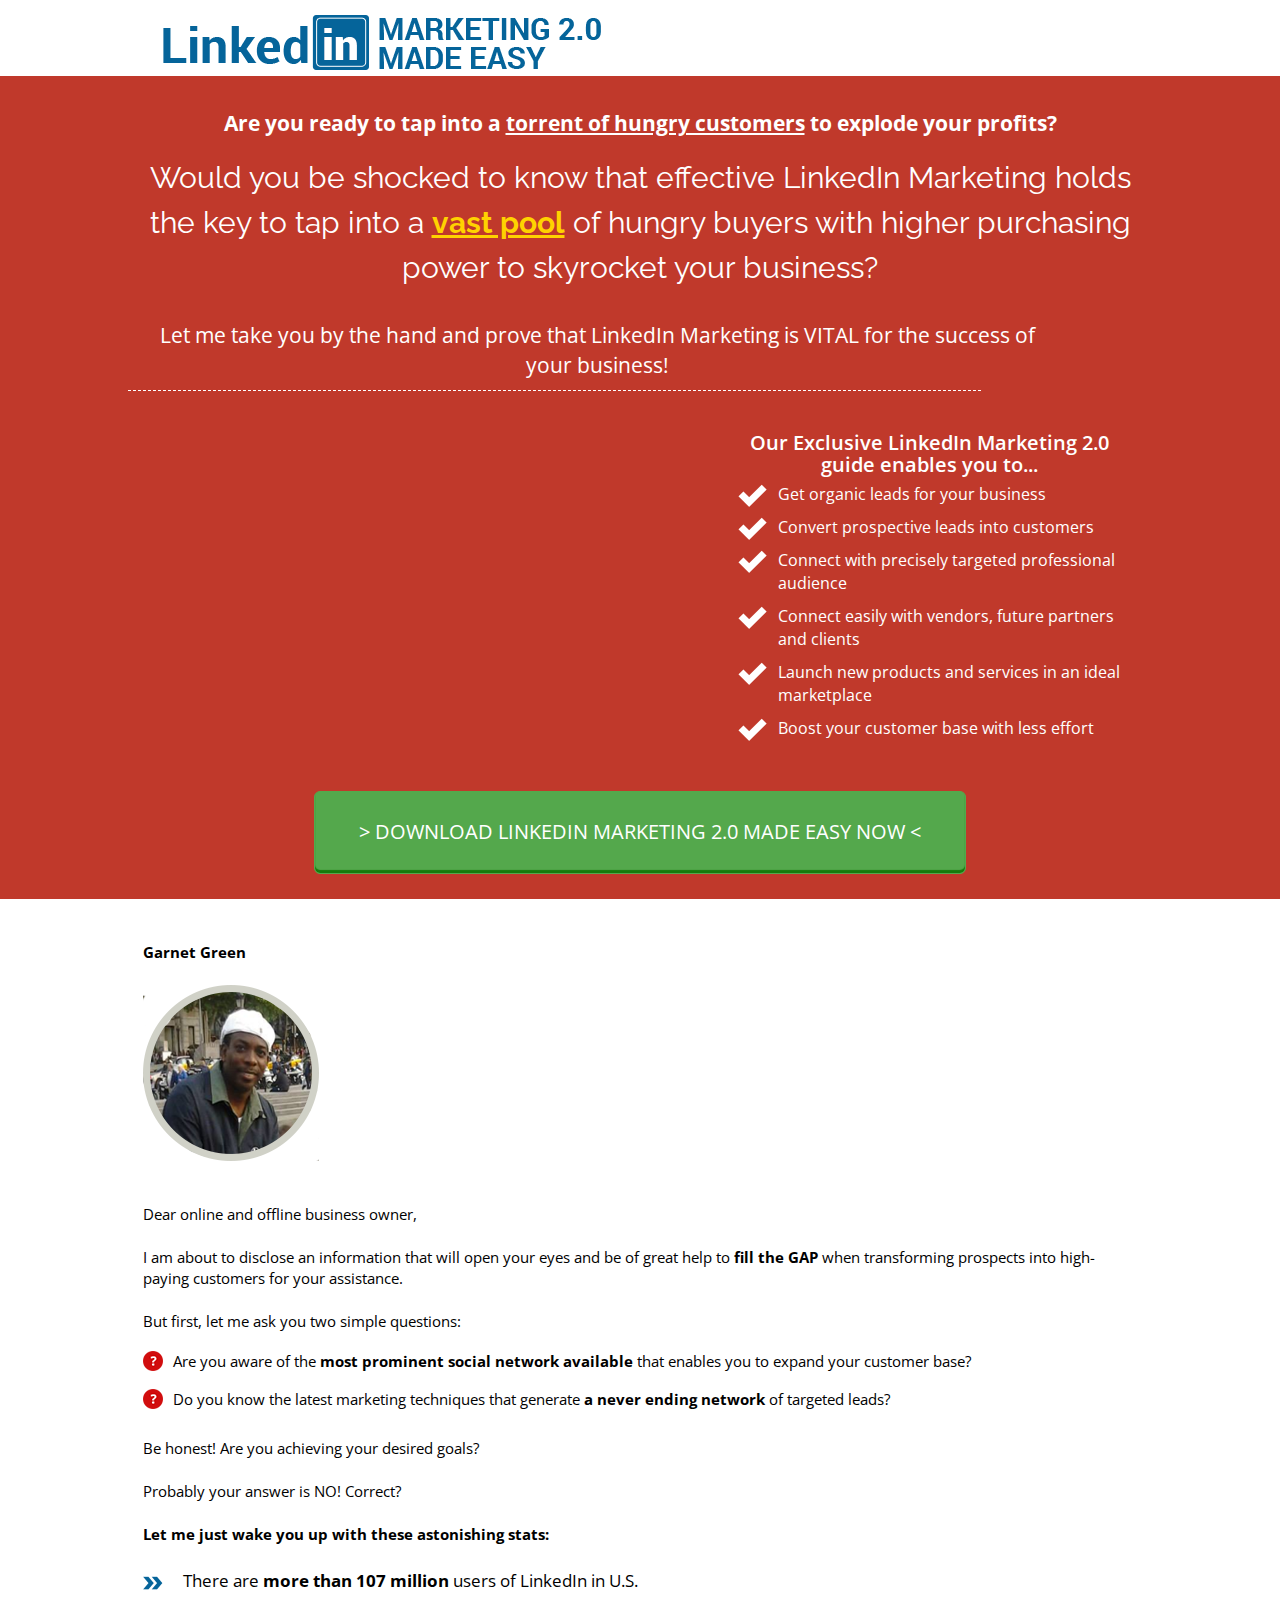
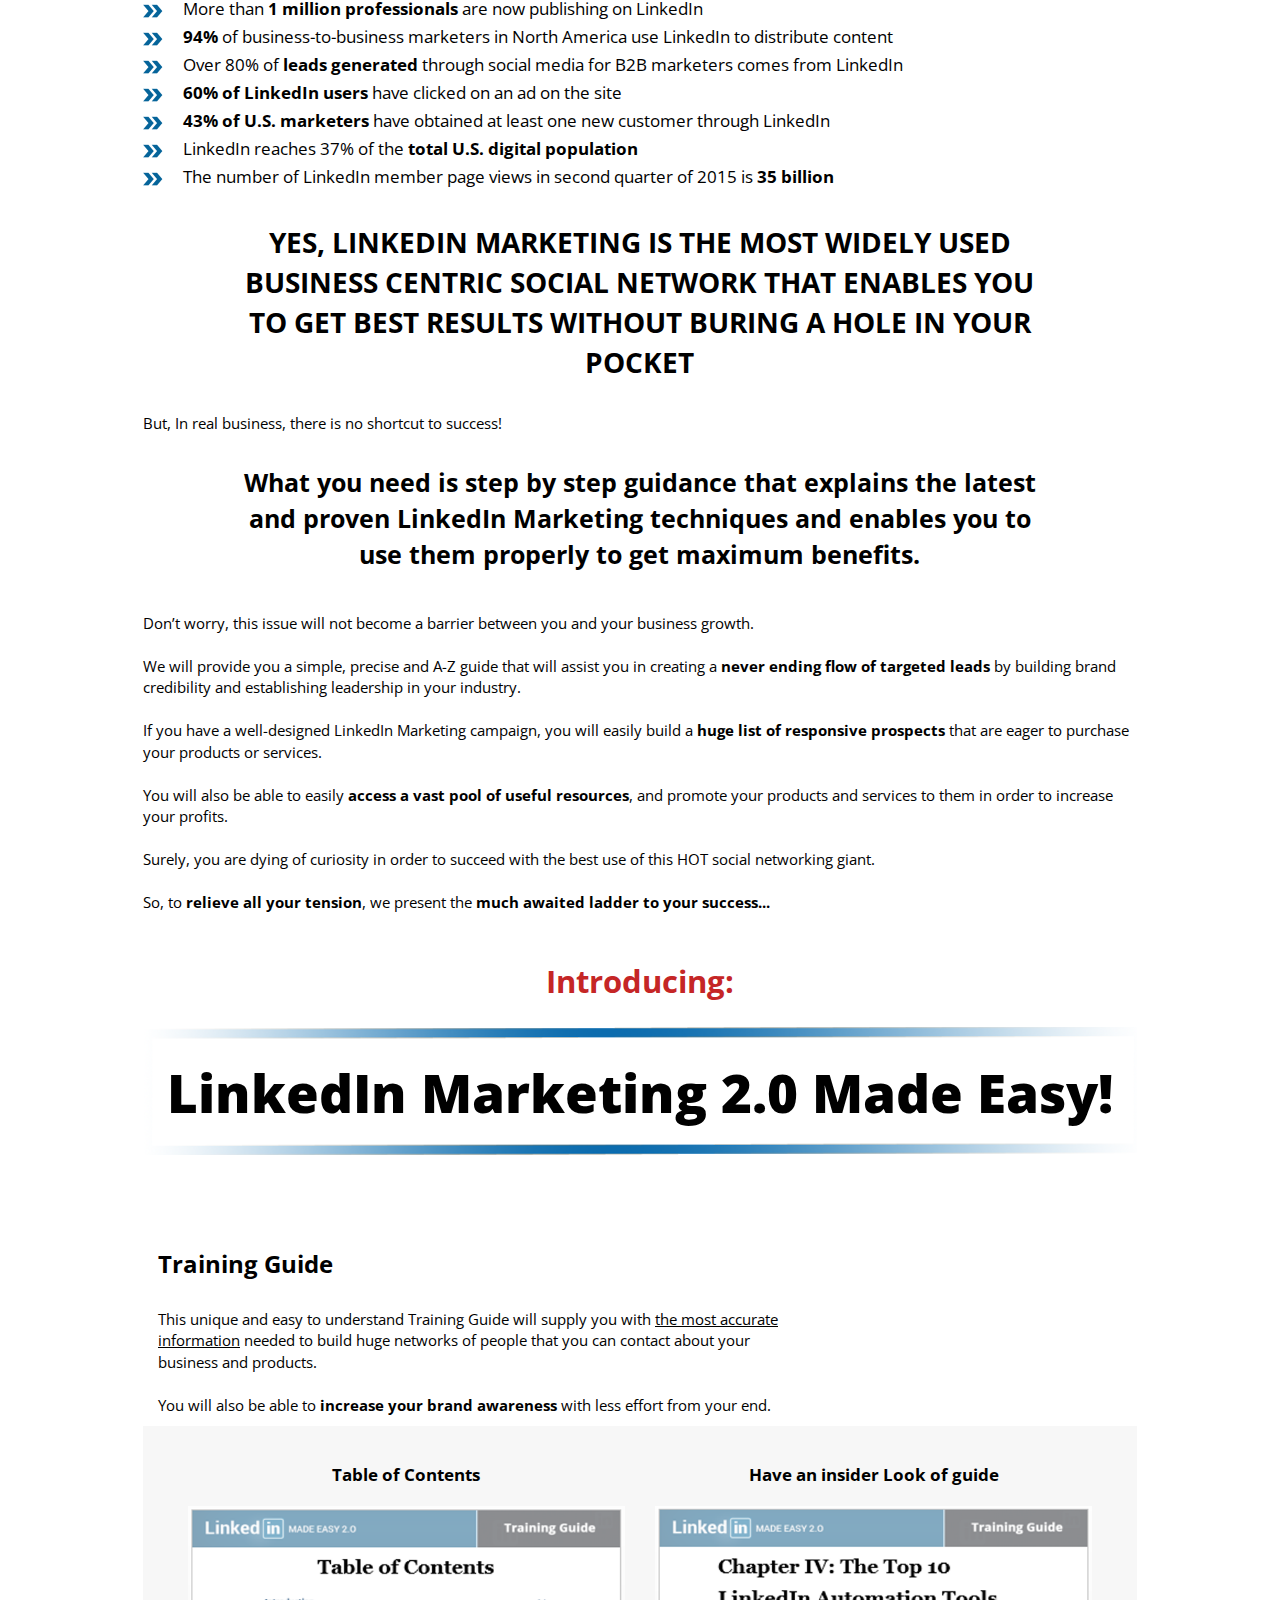
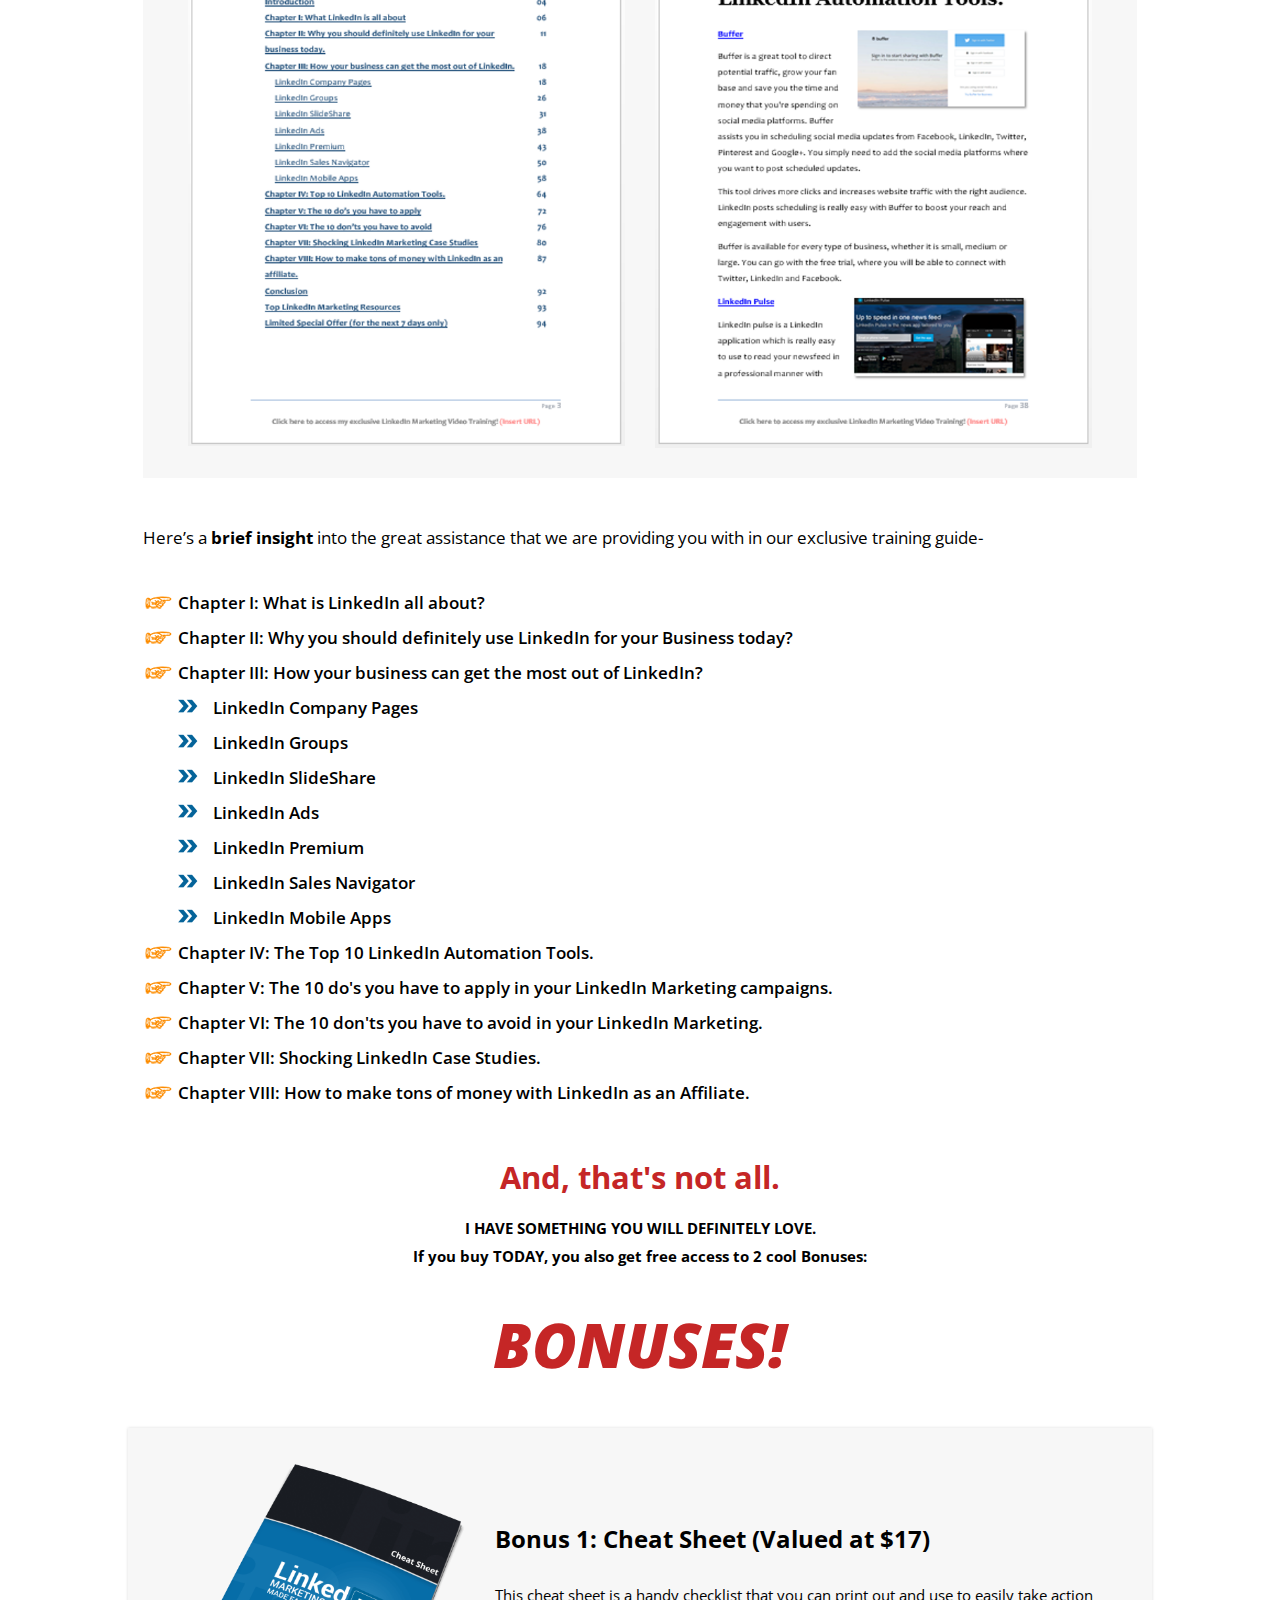
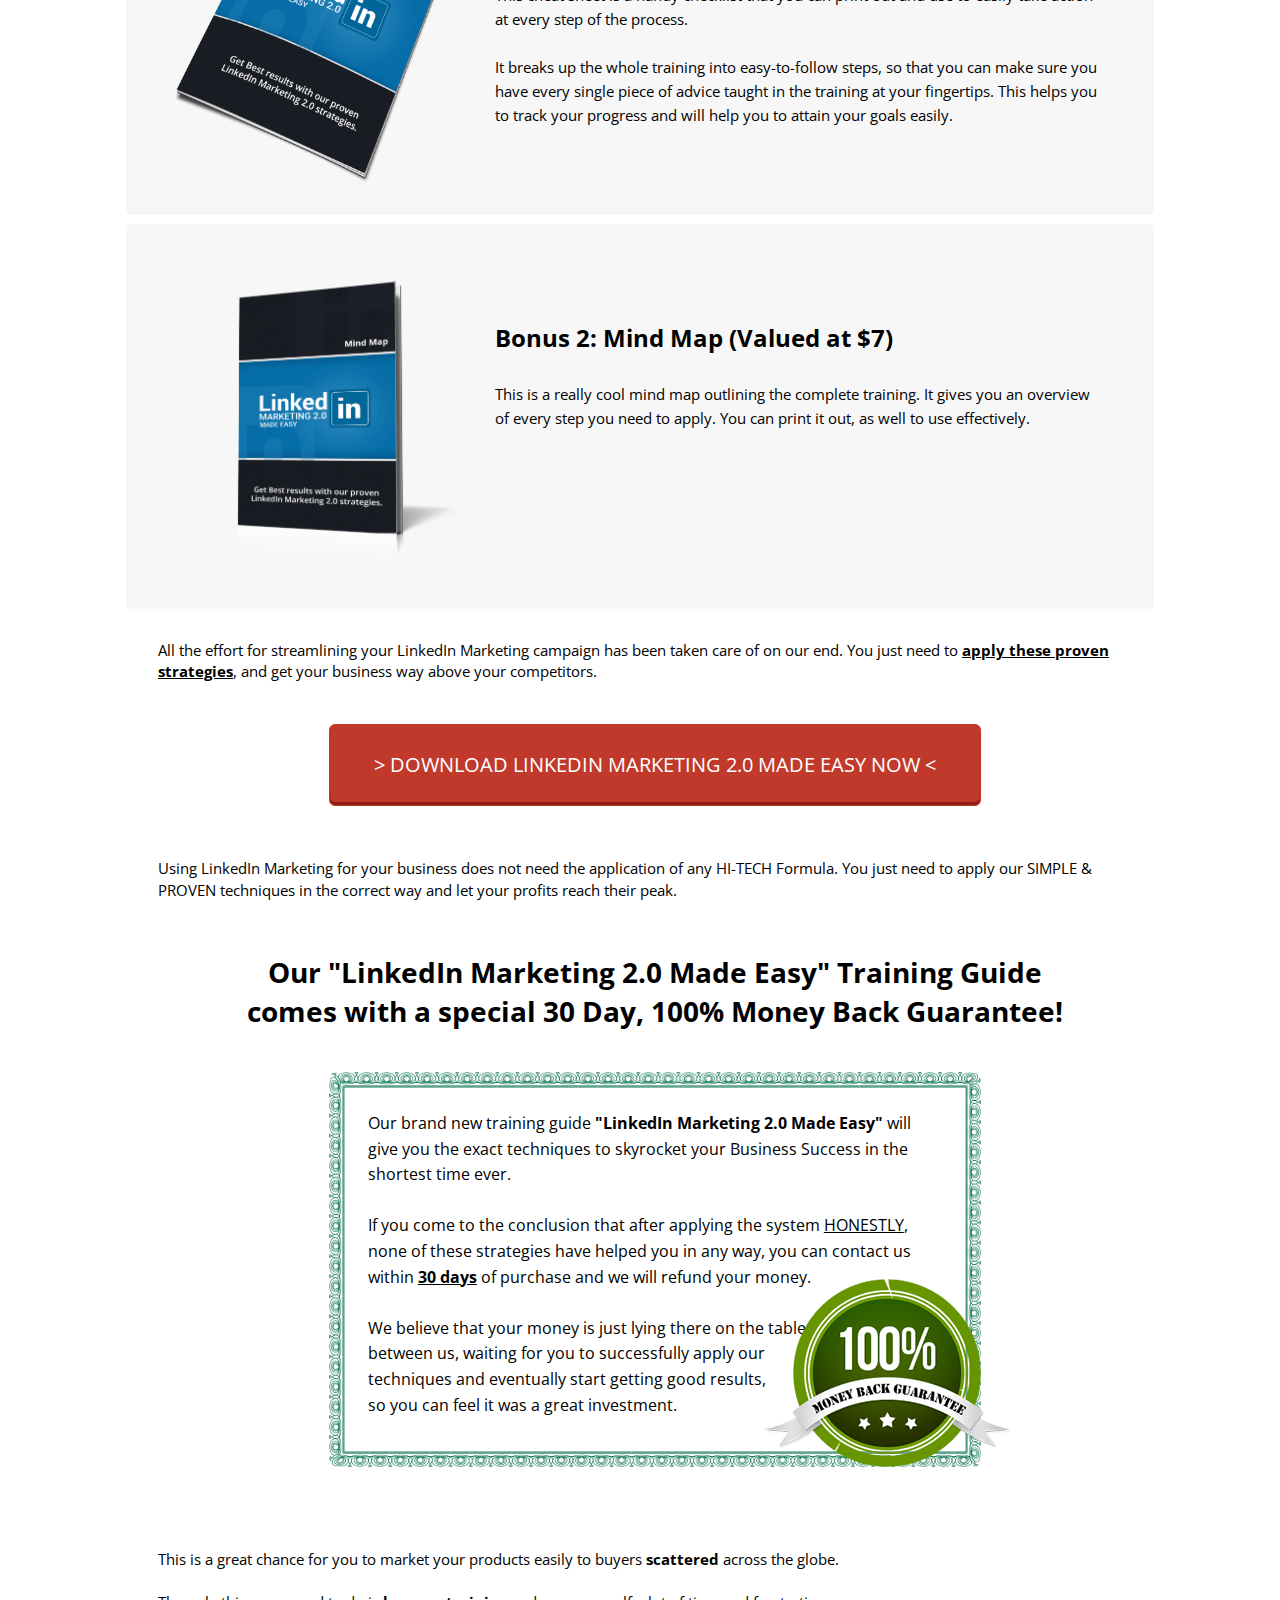
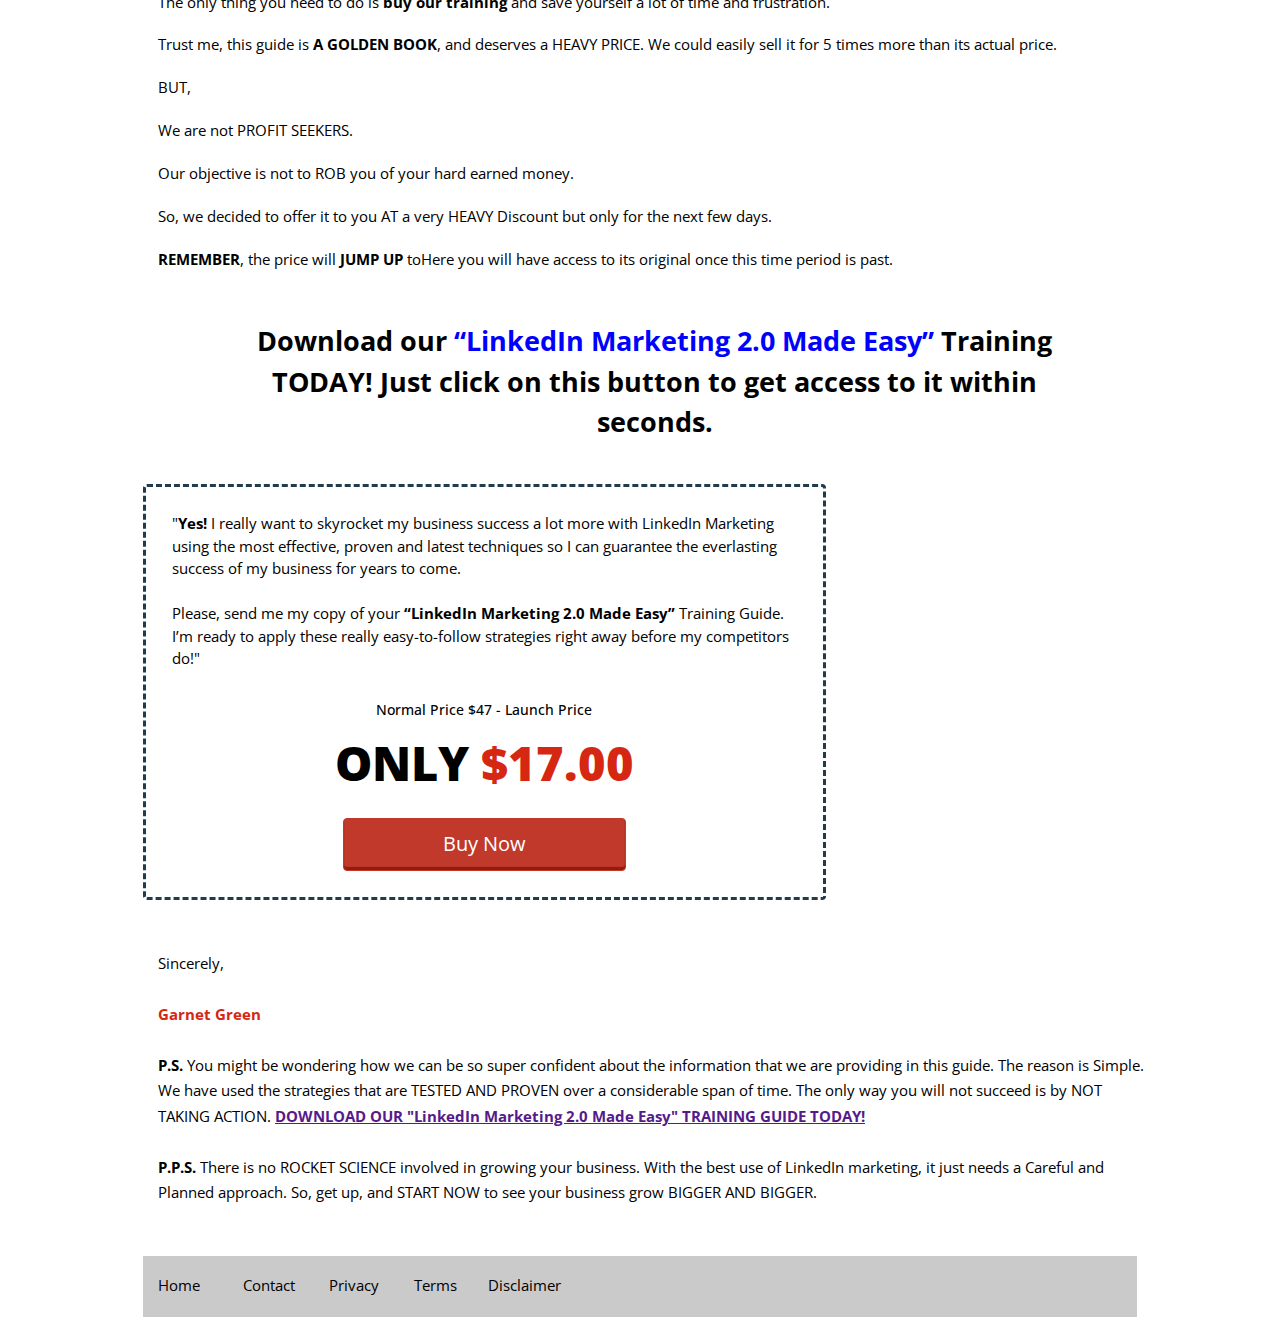
<file: index.html>
<!DOCTYPE HTML PUBLIC "-//W3C//DTD HTML 1.01 Transitional//EN">
<html xmlns="http://www.w3.org/1999/xhtml"><head>
  
  <meta http-equiv="Content-Type" content="text/html; charset=utf-8">
  <title>LinkedIn Marketing 2.0 Made Easy</title>

  
  
  <script type="text/javascript" src="js/jquery.js"></script>
  
  <script type="text/javascript" src="js/custom.js"></script>
  
  <script src="js/jquery-1.8.2.min.js"></script>
  
  <script type="text/javascript" src="js/bootstrap.min.js"></script>
  
  <link href="http://fonts.googleapis.com/css?family=Open+Sans:400,300,600,700,800" rel="stylesheet" type="text/css">

  
  <link href="http://fonts.googleapis.com/css?family=Raleway:400,800,700,500,300" rel="stylesheet" type="text/css">

  
  <link href="css/bootstrap.min.css" rel="stylesheet" type="text/css">

  
  <link href="css/style.css" rel="stylesheet" type="text/css">

</head><body>
<div class="white_header">
<div class="container">
<div class="row">
<div class="col-md-12 col-sm-12 col-xs-12 hidden-xs">
<div class="col-md-6 col-sm-7 col-xs-12"><img src="images/logo.png" class="img-responsive pull-left">
</div>
<div class="col-md-6 col-sm-5 col-xs-12 social-links">

</div>
</div>
<div class="col-md-12 col-sm-12 col-xs-12 visible-xs">
<div class="col-md-6 col-sm-6 col-xs-12 topmargin1"><img src="images/logo.png" class="img-responsive center-block">
</div>
<div class="col-md-6 col-sm-6 col-xs-12 social-links-m">
<ul>
  <li><a href=""><img src="images/fb.png"></a><br>
  <br>
</li>
  <li><a href=""><img src="images/g+.png"></a><br>
  <br>
</li>
  <li><a href=""><img src="images/twitter.png"></a><br>
  <br>
</li>
  <li><a href=""><img src="images/youtube.png"></a><br>
  <br>
</li>
</ul>
</div>
</div>
</div>
</div>
</div>

<div class="main_header">
<div class="container">
<div class="row">
<div class="col-md-12 col-sm-12 col-xs-12 white text-center">
<h4 class="md21 sm18 xs16 w700">Are you ready to tap into a <u>torrent
of hungry customers</u> to explode your profits?</h4>
<h3 class="raleway topmargin2 lh150 md30 sm27 xs19 w400">Would you be
shocked to know that effective LinkedIn Marketing holds the key to tap
into a <strong class="ylw"><u>vast pool</u></strong> of hungry buyers
with higher purchasing power to skyrocket your business?</h3>
<br>
</div>

<div class="col-md-11 col-sm-11 col-xs-12 white text-center">
<p class="md21 sm18 xs16">Let me take you by the hand and prove that
LinkedIn Marketing is VITAL for the success of your business!</p>
</div>


<div class="col-md-10 col-sm-10 col-xs-12 border_bottom">
</div>

<div class="col-md-12 col-sm-12 col-xs-12 topmargin3">
<div class="col-md-7 col-sm-7 col-xs-12">
<div class="responsive-video"><object data="http://www.youtube.com/embed/fVGWg4Kj0rA"></object>
</div>
</div>
<div class="col-md-5 col-sm-5 col-xs-12">
<ul class="brand-add-list white md16 sm15 xs14">
  <h4 class="margin_bottom w600 md20 sm18 xs16 text-center">Our
Exclusive LinkedIn Marketing 2.0 guide enables you to...</h4>
  <li>Get organic leads for your business </li>
  <li>Convert prospective leads into customers </li>
  <li>Connect with precisely targeted professional audience </li>
  <li>Connect easily with vendors, future partners and clients </li>
  <li>Launch new products and services in an ideal marketplace </li>
  <li>Boost your customer base with less effort
  </li>
</ul>
</div>
</div>
<a href="https://www.paypal.com/cgi-bin/webscr?cmd=_s-xclick&hosted_button_id=8SCBTTN52X9V4" class="text-center md20 sm15 xs14 white">
<div class="col-md-8 col-md-offset-2 col-sm-8 col-sm-offset-2 col-xs-12 col-xs-offset-0 topmargin3">
<div class="download-btn-header"> &gt; DOWNLOAD LINKEDIN MARKETING 2.0
MADE EASY NOW &lt; </div>
</div>
</a>
</div>
</div>
</div>

<div class="white_header1">
<div class="container">
<div class="row">
<div class="col-md-12 col-sm-12 col-xs-12 black md15 sm15 xs15">
<p><br>
<br>
<strong>Garnet Green </strong>
<br>
<br>
<img src="images/photo.png" class="img-responsive">
<br>
<br>
Dear online and offline business owner,
<br>
<br>
I am about to disclose an information that will open your eyes and be
of great help to <strong>fill the GAP</strong> when transforming
prospects into high-paying customers for your assistance.
<br>
<br>
But first, let me ask you two simple questions:
<br>
</p>
<ul class="user-q">
  <li>Are you aware of the<strong> most prominent social network
available</strong> that enables you to expand your customer base? </li>
  <li>Do you know the latest marketing techniques that generate <strong>a
never ending network</strong> of targeted leads?
  </li>
</ul>
Be honest! Are you achieving your desired goals? <br>
<br>
Probably your answer is NO! Correct? <br>
<br>
<strong>Let me just wake you up with these astonishing stats:</strong>
<br>
<br>
<ul class="user-listing md17 sm16 xs15">
  <li>There are <strong>more than 107 million</strong> users of
LinkedIn in U.S. </li>
  <li>More than <strong>1 million professionals</strong> are now
publishing on LinkedIn </li>
  <li><strong>94%</strong> of business-to-business marketers in North
America use LinkedIn to distribute content </li>
  <li>Over 80% of <strong>leads generated</strong> through social
media for B2B marketers comes from LinkedIn </li>
  <li><strong>60% of LinkedIn users</strong> have clicked on an ad on
the site </li>
  <li><strong>43% of U.S. marketers</strong> have obtained at least one
new customer through LinkedIn </li>
  <li>LinkedIn reaches 37% of the <strong>total U.S. digital population</strong>
  </li>
  <li>The number of LinkedIn member page views in second quarter of
2015 is <strong>35 billion</strong>
  </li>
</ul>
<br>
</div>
<div class="col-md-10 col-md-offset-1 col-sm-10 col-sm-offset-1 col-xs-12 col-xs-offset-0 text-center w700 md28 sm27 xs21 black margin_bottom3">
YES, LINKEDIN MARKETING IS THE MOST WIDELY USED BUSINESS CENTRIC SOCIAL
NETWORK THAT ENABLES YOU TO GET BEST RESULTS WITHOUT BURING A HOLE IN
YOUR POCKET
</div>
<div class="col-md-12 col-sm-12 col-xs-12 md15 sm15 xs15 black clear">But,
In real business, there is no shortcut to success! </div>
<div class="col-md-10 col-md-offset-1 col-sm-10 col-sm-offset-1 col-xs-12 col-xs-offset-0 text-center topmargin3 w700 md25 sm25 xs19 black margin_bottom">
What you need is step by step guidance that explains the latest and
proven LinkedIn Marketing techniques and enables you to use them
properly to get maximum benefits.
</div>
<div class="col-md-12 col-sm-12 col-xs-12 black md15 sm15 xs15 topmargin2">
<p>Don’t worry, this issue will not become a barrier between you and
your business growth.
<br>
<br>
We will provide you a simple, precise and A-Z guide that will assist
you in creating a <strong>never ending flow of targeted leads</strong>
by building brand credibility and establishing leadership in your
industry.
<br>
<br>
If you have a well-designed LinkedIn Marketing campaign, you will
easily build a <strong>huge list of responsive prospects</strong> that
are eager to purchase your products or services.
<br>
<br>
You will also be able to easily <strong>access a vast pool of useful
resources</strong>, and promote your products and services to them in
order to increase your profits.
<br>
<br>
Surely, you are dying of curiosity in order to succeed with the best
use of this HOT social networking giant.
<br>
<br>
So, to <strong>relieve all your tension</strong>, we present the <strong>much
awaited ladder to your success...</strong> <br>
</p>
</div>
<div class="col-md-12 col-sm-12 col-xs-12 topmargin2">
<h2 class="text-center red-text w700 margin_bottom3 md31 sm25 xs21">Introducing:</h2>
<div class="highlited-text md53 sm39 xs25">
LinkedIn Marketing 2.0 Made Easy!
</div>
</div>
</div>
</div>
</div>

<div class="container">
<div class="row">
</div>
<div class="col-md-8 col-sm-8 col-xs-12 topmargin5 black">
<h3 class="w700">Training Guide</h3>
<p class="md15 sm15 xs15 topmargin5">This unique and easy to understand
Training Guide will supply you with <u>the most accurate information</u>
needed to build huge networks of people that you can contact about your
business and products.
<br>
<br>
You will also be able to <strong>increase your brand awareness</strong>
with less effort from your end.
</p>
</div>
<div class="col-md-12 col-sm-12 col-xs-12 black training-guide-box-inner">
<div class="col-md-6 col-sm-6 col-xs-12 text-center">
<h4 class="w700 md17 sm15 xs13">Table of Contents</h4>
<img src="images/table-content-img.png" class="img-responsive center-block topmargin5">
</div>
<div class="col-md-6 col-sm-6 col-xs-12 text-center">
<h4 class="w700 md17 sm15 xs13">Have an insider Look of guide</h4>
<img src="images/insider-look-img.png" class="img-responsive center-block topmargin5">
</div>
</div>
</div>
</div>
</div>

<div class="white_header1">
<div class="container">
<div class="row">
<div class="col-md-12 col-sm-12 col-xs-12 black">
<p class="md17 sm16 xs15"><br>
<br>
Here’s a <strong>brief insight</strong> into the great assistance that
we are providing you with in our exclusive training guide-
<br>
<br>
</p>
<ul class="traning-guide-listing md17 sm16 xs15">
  <li>Chapter I: What is LinkedIn all about? </li>
  <li>Chapter II: Why you should definitely use LinkedIn for your
Business today? </li>
  <li>Chapter III: How your business can get the most out of LinkedIn?
    <ul>
      <li>LinkedIn Company Pages </li>
      <li>LinkedIn Groups </li>
      <li>LinkedIn SlideShare </li>
      <li>LinkedIn Ads </li>
      <li>LinkedIn Premium </li>
      <li>LinkedIn Sales Navigator </li>
      <li>LinkedIn Mobile Apps </li>
    </ul>
  </li>
  <li>Chapter IV: The Top 10 LinkedIn Automation Tools. </li>
  <li>Chapter V: The 10 do's you have to apply in your LinkedIn
Marketing campaigns. </li>
  <li>Chapter VI: The 10 don'ts you have to avoid in your LinkedIn
Marketing. </li>
  <li>Chapter VII: Shocking LinkedIn Case Studies. </li>
  <li>Chapter VIII: How to make tons of money with LinkedIn as an
Affiliate.
  </li>
</ul>
<br>
<h2 class="red-text w700 text-center md31 sm29 xs25">And, that's not
all.</h2>
<h3 class="text-center w700 md15 sm14 xs13 black lh190">I HAVE
SOMETHING YOU WILL DEFINITELY LOVE.<br>
If you buy TODAY, you also get free access to 2 cool Bonuses:</h3>
<h1 class="text-center w800 red-text md61 sm51 xs45 topmargin4"><i>BONUSES!</i></h1>
<br>
<br>
</div>
</div>
</div>
</div>

<div class="container">
<div class="row">
<div class="col-md-12 col-sm-12 col-xs-12 training-guide-box">
<div class="col=md-4 col-sm-4 col-xs-12"><img src="images/3DCheatSheet.png" class="img-responsive center-block">
</div>
<div class="col-md-8 col-sm-8 col-xs-12 topmargin5 black">
<h3 class="w700">Bonus 1: Cheat Sheet (Valued at $17)</h3>
<p class="md15 sm15 xs15 topmargin5 lh160">This cheat sheet is a handy
checklist that you can print out and use to easily take action at every
step of the process. <br>
<br>
It breaks up the whole training into easy-to-follow steps, so that you
can make sure you have every single piece of advice taught in the
training at your fingertips. This helps you to track your progress and
will help you to attain your goals easily.
</p>
</div>
</div>
</div>
</div>

<div class="container topmargin1">
<div class="row">
<div class="col-md-12 col-sm-12 col-xs-12 training-guide-box">
<div class="col=md-4 col-sm-4 col-xs-12"><img src="images/3DMindMap.png" class="img-responsive center-block">
</div>
<div class="col-md-8 col-sm-8 col-xs-12 topmargin5 black">
<h3 class="w700">Bonus 2: Mind Map (Valued at $7)</h3>
<p class="md15 sm15 xs15 topmargin5 lh160">This is a really cool mind
map outlining the complete training. It gives you an overview of every
step you need to apply. You can print it out, as well to use
effectively.
</p>
</div>
</div>
</div>
</div>

<div class="container topmargin1">
<div class="row">
</div>


<div class="white_header1">
<div class="container">
<div class="row">
<div class="col-md-12 col-sm-12 col-xs-12 black topmargin2">
<p class="md15 sm15 xs15">All the effort for streamlining your LinkedIn
Marketing campaign has been taken care of on our end. You just need to <strong><u>apply
these proven strategies</u></strong>, and get your business way above
your competitors.
</p>
</div>
<a href="https://www.paypal.com/cgi-bin/webscr?cmd=_s-xclick&hosted_button_id=8SCBTTN52X9V4" class="text-center md20 sm15 xs14 white">
<div class="col-md-8 col-md-offset-2 col-sm-8 col-sm-offset-2 col-xs-12 col-xs-offset-0 topmargin3">
<div class="download-btn-header1"> &gt; DOWNLOAD LINKEDIN MARKETING 2.0
MADE EASY NOW &lt; </div>
</div>
</a>
<div class="col-md-12 col-sm-12 col-xs-12 black topmargin3">
<p class="md15 sm15 xs15"><br>
Using LinkedIn Marketing for your business does not need the
application of any HI-TECH Formula. You just need to apply our SIMPLE
&amp; PROVEN techniques in the correct way and let your profits reach
their peak.<br>
<br>
</p>
</div>
<div class="col-md-10 col-md-offset-1 col-sm-10 col-sm-offset-1 col-xs-12 col-xs-offset-0">
<h2 class="w700 text-center black md28 sm25 xs21 lh140">Our "LinkedIn
Marketing 2.0 Made Easy" Training Guide comes with a special 30 Day,
100% Money Back Guarantee!</h2>
</div>
<div class="col-md-8 col-md-offset-2 col-sm-8 col-sm-offset-2 col-xs-12 col-xs-offset-0 topmargin3">
<div class="gurantee-box">
<p class="md16 sm15 xs15 lh160">Our brand new training guide <strong>"LinkedIn
Marketing 2.0 Made Easy"</strong> will give you the exact techniques to
skyrocket your Business Success in the shortest time ever. <br>
<br>
If you come to the conclusion that after applying the system <u>HONESTLY</u>,
none of these strategies have helped you in any way, you can contact us
within <strong><u>30 days</u></strong> of purchase and we will refund
your money.<br>
<br>
We believe that your money is just lying there on the table<br>
between us, waiting for you to successfully apply our <br>
techniques and eventually start getting good results,<br>
so you can feel it was a great investment. </p>
<div class="gurantee-icon"> <img src="images/gurantee-icon.png" class="img-responsive"> </div>
</div>
</div>
<div class="col-md-12 col-sm-12 col-xs-12 black">
<p class="md15 sm15 xs15"><br>
This is a great chance for you to market your products easily to buyers
<strong>scattered</strong> across the globe.
<br>
<br>
The only thing you need to do is <strong>buy our training</strong> and
save yourself a lot of time and frustration.
<br>
<br>
Trust me, this guide is <strong>A GOLDEN BOOK</strong>, and deserves a
HEAVY PRICE. We could easily sell it for 5 times more than its actual
price.
<br>
<br>
BUT,<br>
<br>
We are not PROFIT SEEKERS. <br>
<br>
Our objective is not to ROB you of your hard earned money.
<br>
<br>
So, we decided to offer it to you AT a very HEAVY Discount but only for
the next few days.
<br>
<br>
<strong>REMEMBER</strong>, the price will <strong>JUMP UP</strong> toHere you will have access to 
its original once this time period is past.
<br>
<br>
</p>
</div>
<div class="col-md-10 col-md-offset-1 col-sm-10 col-sm-offset-1 col-xs-12 col-xs-offset-0 black">
<h3 class="w700 text-center md27 sm25 xs21 lh150">Download our <span class="bluelink">“LinkedIn Marketing 2.0 Made Easy”</span> Training
TODAY! Just click on this button to get access to it within seconds.</h3>
</div>

<div class="col-md-8 col-sm-8 col-xs-12 dashed_border">
<p class="md15 sm15 xs15 lh150">"<strong>Yes!</strong> I really want to
skyrocket my business success a lot more with LinkedIn Marketing using
the most effective, proven and latest techniques so I can guarantee the
everlasting success of my business for years to come. <br>
<br>
Please, send me my copy of your <strong>“LinkedIn Marketing 2.0 Made
Easy”</strong> Training Guide. I’m ready to apply these really
easy-to-follow strategies right away before my competitors do!"
<br>
<br>
</p>
<h5 class="text-center">Normal Price $47 - Launch Price</h5>
<h1 class="w800 text-center md47 sm45 xs41">ONLY <span class="price_color">$17.00</span></h1>
<a href="https://www.paypal.com/cgi-bin/webscr?cmd=_s-xclick&hosted_button_id=8SCBTTN52X9V4" class="text-center md20 sm15 xs14 white">
<div class="col-md-6 col-md-offset-3 col-sm-6 col-sm-offset-3 col-xs-12 col-xs-offset-0 topmargin3">
<div class="download-btn">Buy Now </div>
</div>
</a>
</div>

<div class="col-md-12 col-sm-12 col-xs-12 black">
<p class="md15 sm15 xs15 lh170 link"><br>
<br>
Sincerely,
<br>
<br>
<span class="price_color w700">Garnet Green</span>
<br>
<br>
<strong>P.S.</strong> You might be wondering how we can be so super
confident about the information that we are providing in this guide.
The reason is Simple. We have used the strategies that are TESTED AND
PROVEN over a considerable span of time. The only way you will not
succeed is by NOT TAKING ACTION. <a href="https://www.paypal.com/cgi-bin/webscr?cmd=_s-xclick&hosted_button_id=8SCBTTN52X9V4" class="link_color"><strong><u>DOWNLOAD
OUR "LinkedIn Marketing 2.0 Made Easy" TRAINING GUIDE TODAY!</u> </strong></a>
<br>
<br>
<strong>P.P.S.</strong> There is no ROCKET SCIENCE involved in growing
your business. With the best use of LinkedIn marketing, it just needs a
Careful and Planned approach. So, get up, and START NOW to see your
business grow BIGGER AND BIGGER.
</p>
</div>
</div>
</div>
</div>
<div class="strip_footer clear topmargin4 w400">
<div class="container">
<div class="row">

<div class="col-md-1 col-sm-1 col-xs-3 md15 sm13 xs12"><a href="index.html">Home</a></div>
<div class="col-md-1 col-sm-1 col-xs-3 md15 sm13 xs12"><a href="contact.html">Contact</a></div>
<div class="col-md-1 col-sm-1 col-xs-3 md15 sm13 xs12"><a href="privacy-policy.html">Privacy</a></div>
<div class="col-md-1 col-sm-1 col-xs-3 md15 sm13 xs12"><a href="terms-of-use.html">Terms</a></div>
<div class="col-md-1 col-sm-1 col-xs-3 md15 sm13 xs12"><a href="disclaimer.html" class="marginleft20">Disclaimer</a></div>
</div>
</div>
</div>

</body></html>
</file>
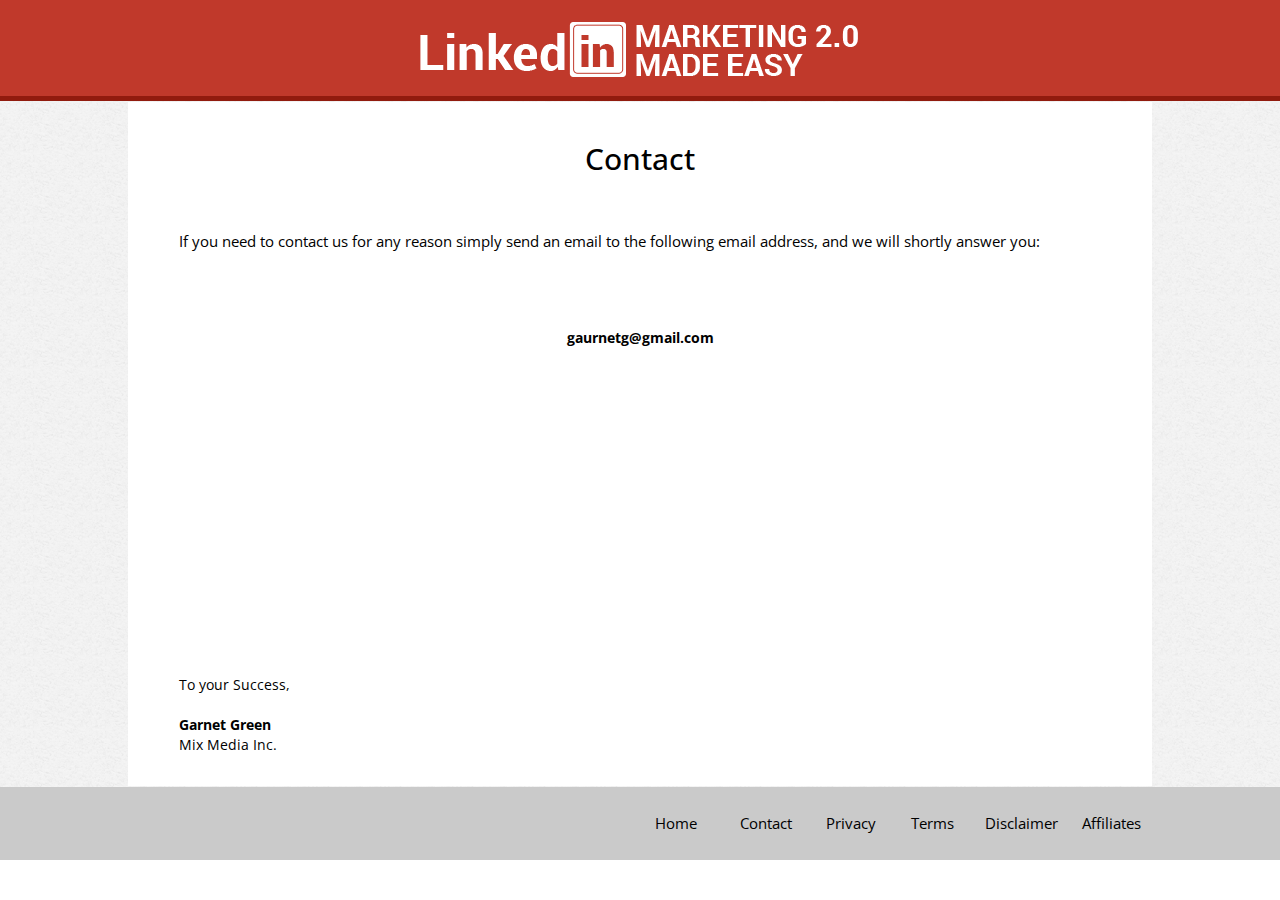
<file: contact.html>
<!DOCTYPE HTML PUBLIC "-//W3C//DTD HTML 1.01 Transitional//EN">
<html xmlns="http://www.w3.org/1999/xhtml">
<head>
<meta http-equiv="Content-Type" content="text/html; charset=utf-8" />
<title>Contact</title>

<script type="text/javascript" src="js/jquery.js"></script>
<script type="text/javascript" src="js/custom.js"></script>
<script src="js/jquery-1.8.2.min.js"></script>
<script type="text/javascript" src="js/bootstrap.min.js"></script>

<link href='http://fonts.googleapis.com/css?family=Open+Sans:400,300,600,700,800' rel='stylesheet' type='text/css'>
<link href='http://fonts.googleapis.com/css?family=Raleway:400,800,700,500,300' rel='stylesheet' type='text/css'>
<link href="css/bootstrap.min.css" rel="stylesheet" type="text/css" />
<link href="css/style.css" rel="stylesheet" type="text/css" />

</head>

<body>


<div class="top_header">
<div class="container">
<div class="row">

<div class="col-md-12 col-sm-12 col-xs-12">
<img src="images/logo1.png" class="img-responsive center-block">
</div>

</div>
</div>
</div>


<div class="texture_bg">
<div class="container">
<div class="row">

<div class="col-md-1 col-sm-1 col-xs-1"></div>
<div class="col-md-10 col-sm-10 col-xs-10 white_bg">
<h2 class="text-center">Contact</h2>
<p class="md15 sm15 xs14 lh150"><br><br>If you need to contact us for any reason simply send an email to the following email address, and we will shortly answer you:<br>
<br><br><br>
<h5 class="w700 text-center">gaurnetg@gmail.com</h5>
<br><br><br><br><br><br><br><br><br><br><br><br><br><br><br><br>
To your Success,<br><br>
<strong>Garnet Green</strong><br>
Mix Media Inc.</br>

</p>
</div>
<div class="col-md-1 col-sm-1 col-xs-1"></div>

</div>
</div>
</div>












<div class="strip_footer clear w400 ">
<div class="container">
<div class="row">
<div class="col-md-6 col-sm-6 col-xs-12"></div>
<div class="col-md-1 col-sm-1 col-xs-3 md15 sm13 xs12"><a href="index.html">Home</a></div>
<div class="col-md-1 col-sm-1 col-xs-3 md15 sm13 xs12"><a href="contact.html">Contact</a></div>
<div class="col-md-1 col-sm-1 col-xs-3 md15 sm13 xs12"><a href="privacy-policy.html">Privacy</a></div>
<div class="col-md-1 col-sm-1 col-xs-3 md15 sm13 xs12"><a href="terms-of-use.html">Terms</a></div>
<div class="col-md-1 col-sm-1 col-xs-3 md15 sm13 xs12"><a href="disclaimer.html" class="marginleft20">Disclaimer</a></div>
<div class="col-md-1 col-sm-1 col-xs-3 md15 sm13 xs12"><a href="affiliates.html">Affiliates</a></div>
</div>
</div>
</div>

</body>

</html>
</file>
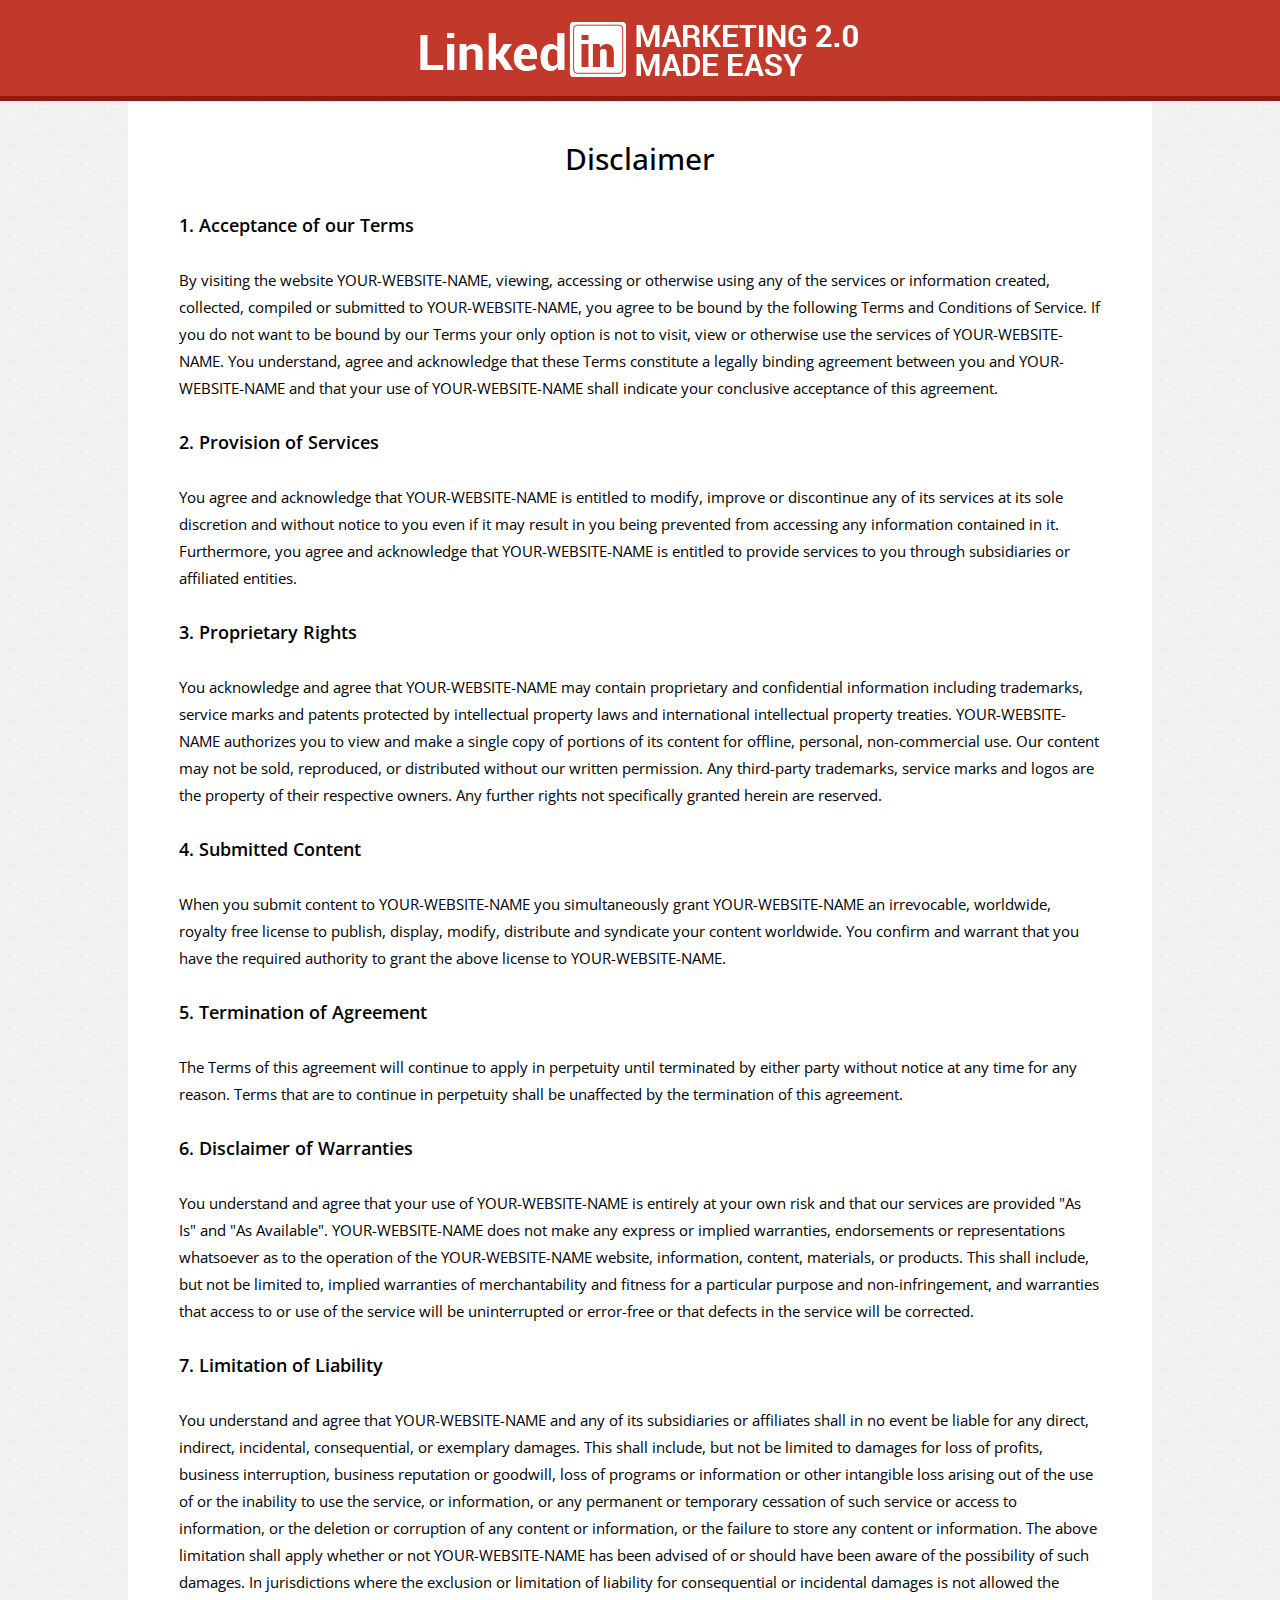
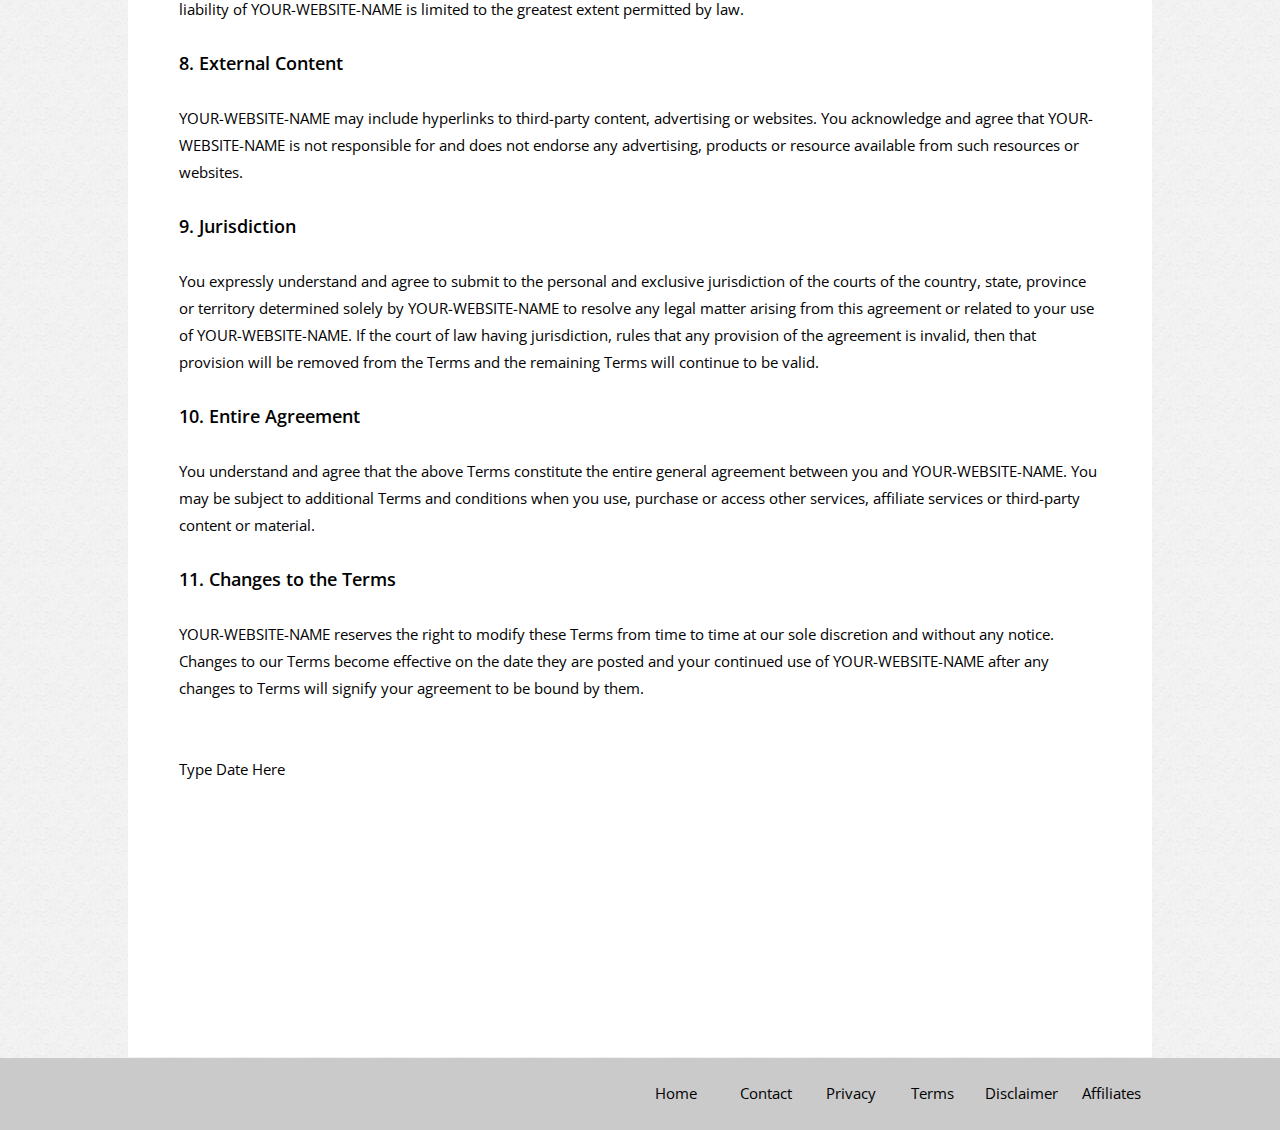
<file: disclaimer.html>
<!DOCTYPE HTML PUBLIC "-//W3C//DTD HTML 1.01 Transitional//EN">
<html xmlns="http://www.w3.org/1999/xhtml">
<head>
<meta http-equiv="Content-Type" content="text/html; charset=utf-8" />
<title>Disclaimer</title>

<script type="text/javascript" src="js/jquery.js"></script>
<script type="text/javascript" src="js/custom.js"></script>
<script src="js/jquery-1.8.2.min.js"></script>
<script type="text/javascript" src="js/bootstrap.min.js"></script>

<link href='http://fonts.googleapis.com/css?family=Open+Sans:400,300,600,700,800' rel='stylesheet' type='text/css'>
<link href='http://fonts.googleapis.com/css?family=Raleway:400,800,700,500,300' rel='stylesheet' type='text/css'>
<link href="css/bootstrap.min.css" rel="stylesheet" type="text/css" />
<link href="css/style.css" rel="stylesheet" type="text/css" />

</head>

<body>


<div class="top_header">
<div class="container">
<div class="row">

<div class="col-md-12 col-sm-12 col-xs-12">
<img src="images/logo1.png" class="img-responsive center-block">
</div>

</div>
</div>
</div>


<div class="texture_bg">
<div class="container">
<div class="row">

<div class="col-md-1 col-sm-1 col-xs-1"></div>
<div class="col-md-10 col-sm-10 col-xs-10 white_bg">
<h2 class="text-center">Disclaimer</h2>
<p class="md15 sm15 xs14 lh180"><br><strong class="md18 sm17 xs16 w600">1. Acceptance of our Terms</strong>
<br><br>
By visiting the website YOUR-WEBSITE-NAME, viewing, accessing or otherwise using any of the services or information created, collected, compiled or submitted to YOUR-WEBSITE-NAME, you agree to be bound by the following Terms and Conditions of Service. If you do not want to be bound by our Terms your only option is not to visit, view or otherwise use the services of YOUR-WEBSITE-NAME. You understand, agree and acknowledge that these Terms constitute a legally binding agreement between you and YOUR-WEBSITE-NAME and that your use of YOUR-WEBSITE-NAME shall indicate your conclusive acceptance of this agreement.
<br><br>
<strong class="md18 sm17 xs16 w600">2. Provision of Services</strong>
<br><br>
You agree and acknowledge that YOUR-WEBSITE-NAME is entitled to modify, improve or discontinue any of its services at its sole discretion and without notice to you even if it may result in you being prevented from accessing any information contained in it. Furthermore, you agree and acknowledge that YOUR-WEBSITE-NAME is entitled to provide services to you through subsidiaries or affiliated entities.
<br><br>
<strong class="md18 sm17 xs16 w600">3. Proprietary Rights</strong>
<br><br>
You acknowledge and agree that YOUR-WEBSITE-NAME may contain proprietary and confidential information including trademarks, service marks and patents protected by intellectual property laws and international intellectual property treaties. YOUR-WEBSITE-NAME authorizes you to view and make a single copy of portions of its content for offline, personal, non-commercial use. Our content may not be sold, reproduced, or distributed without our written permission. Any third-party trademarks, service marks and logos are the property of their respective owners. Any further rights not specifically granted herein are reserved.
<br><br>
<strong class="md18 sm17 xs16 w600">4. Submitted Content</strong>
<br><br>
When you submit content to YOUR-WEBSITE-NAME you simultaneously grant YOUR-WEBSITE-NAME an irrevocable, worldwide, royalty free license to publish, display, modify, distribute and syndicate your content worldwide. You confirm and warrant that you have the required authority to grant the above license to YOUR-WEBSITE-NAME.
<br><br>
<strong class="md18 sm17 xs16 w600">5. Termination of Agreement</strong>
<br><br>
The Terms of this agreement will continue to apply in perpetuity until terminated by either party without notice at any time for any reason. Terms that are to continue in perpetuity shall be unaffected by the termination of this agreement.
<br><br>
<strong class="md18 sm17 xs16 w600">6. Disclaimer of Warranties</strong>
<br><br>
You understand and agree that your use of YOUR-WEBSITE-NAME is entirely at your own risk and that our services are provided "As Is" and "As Available". YOUR-WEBSITE-NAME does not make any express or implied warranties, endorsements or representations whatsoever as to the operation of the YOUR-WEBSITE-NAME website, information, content, materials, or products. This shall include, but not be limited to, implied warranties of merchantability and fitness for a particular purpose and non-infringement, and warranties that access to or use of the service will be uninterrupted or error-free or that defects in the service will be corrected.
<br><br>
<strong class="md18 sm17 xs16 w600">7. Limitation of Liability</strong>
<br><br>
You understand and agree that YOUR-WEBSITE-NAME and any of its subsidiaries or affiliates shall in no event be liable for any direct, indirect, incidental, consequential, or exemplary damages. This shall include, but not be limited to damages for loss of profits, business interruption, business reputation or goodwill, loss of programs or information or other intangible loss arising out of the use of or the inability to use the service, or information, or any permanent or temporary cessation of such service or access to information, or the deletion or corruption of any content or information, or the failure to store any content or information. The above limitation shall apply whether or not YOUR-WEBSITE-NAME has been advised of or should have been aware of the possibility of such damages. In jurisdictions where the exclusion or limitation of liability for consequential or incidental damages is not allowed the liability of YOUR-WEBSITE-NAME is limited to the greatest extent permitted by law.
<br><br>
<strong class="md18 sm17 xs16 w600">8. External Content</strong>
<br><br>
YOUR-WEBSITE-NAME may include hyperlinks to third-party content, advertising or websites. You acknowledge and agree that YOUR-WEBSITE-NAME is not responsible for and does not endorse any advertising, products or resource available from such resources or websites.
<br><br>
<strong class="md18 sm17 xs16 w600">9. Jurisdiction</strong>
<br><br>
You expressly understand and agree to submit to the personal and exclusive jurisdiction of the courts of the country, state, province or territory determined solely by YOUR-WEBSITE-NAME to resolve any legal matter arising from this agreement or related to your use of YOUR-WEBSITE-NAME. If the court of law having jurisdiction, rules that any provision of the agreement is invalid, then that provision will be removed from the Terms and the remaining Terms will continue to be valid.
<br><br>
<strong class="md18 sm17 xs16 w600">10. Entire Agreement</strong>
<br><br>
You understand and agree that the above Terms constitute the entire general agreement between you and YOUR-WEBSITE-NAME. You may be subject to additional Terms and conditions when you use, purchase or access other services, affiliate services or third-party content or material.
<br><br>
<strong class="md18 sm17 xs16 w600">11. Changes to the Terms</strong>
<br><br>
YOUR-WEBSITE-NAME reserves the right to modify these Terms from time to time at our sole discretion and without any notice. Changes to our Terms become effective on the date they are posted and your continued use of YOUR-WEBSITE-NAME after any changes to Terms will signify your agreement to be bound by them.
<br><br><br>
Type Date Here
<br><br><br><br><br><br><br><br><br><br>
</p>
</div>
<div class="col-md-1 col-sm-1 col-xs-1"></div>

</div>
</div>
</div>


<div class="strip_footer clear w400 ">
<div class="container">
<div class="row">
<div class="col-md-6 col-sm-6 col-xs-12"></div>
<div class="col-md-1 col-sm-1 col-xs-3 md15 sm13 xs12"><a href="index.html">Home</a></div>
<div class="col-md-1 col-sm-1 col-xs-3 md15 sm13 xs12"><a href="contact.html">Contact</a></div>
<div class="col-md-1 col-sm-1 col-xs-3 md15 sm13 xs12"><a href="privacy-policy.html">Privacy</a></div>
<div class="col-md-1 col-sm-1 col-xs-3 md15 sm13 xs12"><a href="terms-of-use.html">Terms</a></div>
<div class="col-md-1 col-sm-1 col-xs-3 md15 sm13 xs12"><a href="disclaimer.html" class="marginleft20">Disclaimer</a></div>
<div class="col-md-1 col-sm-1 col-xs-3 md15 sm13 xs12"><a href="affiliates.html">Affiliates</a></div>
</div>
</div>
</div>

</body>

</html>
</file>
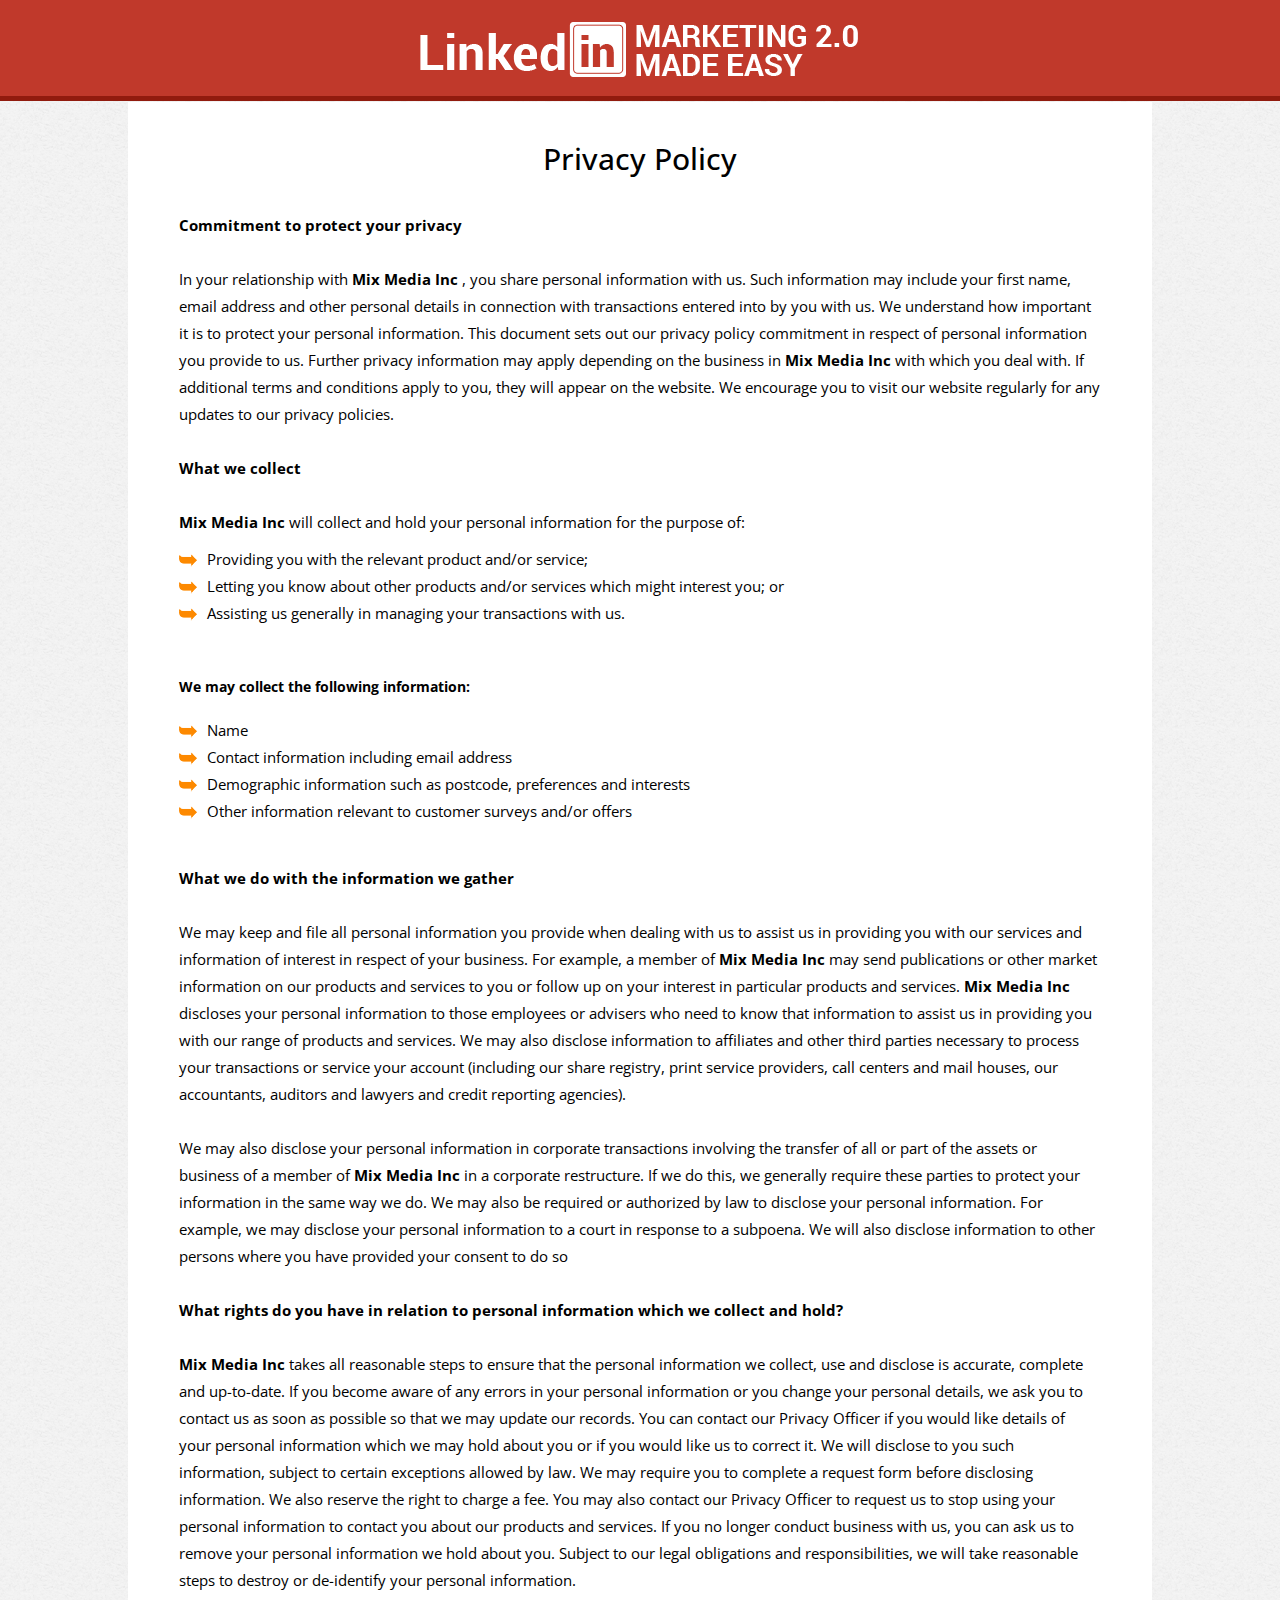
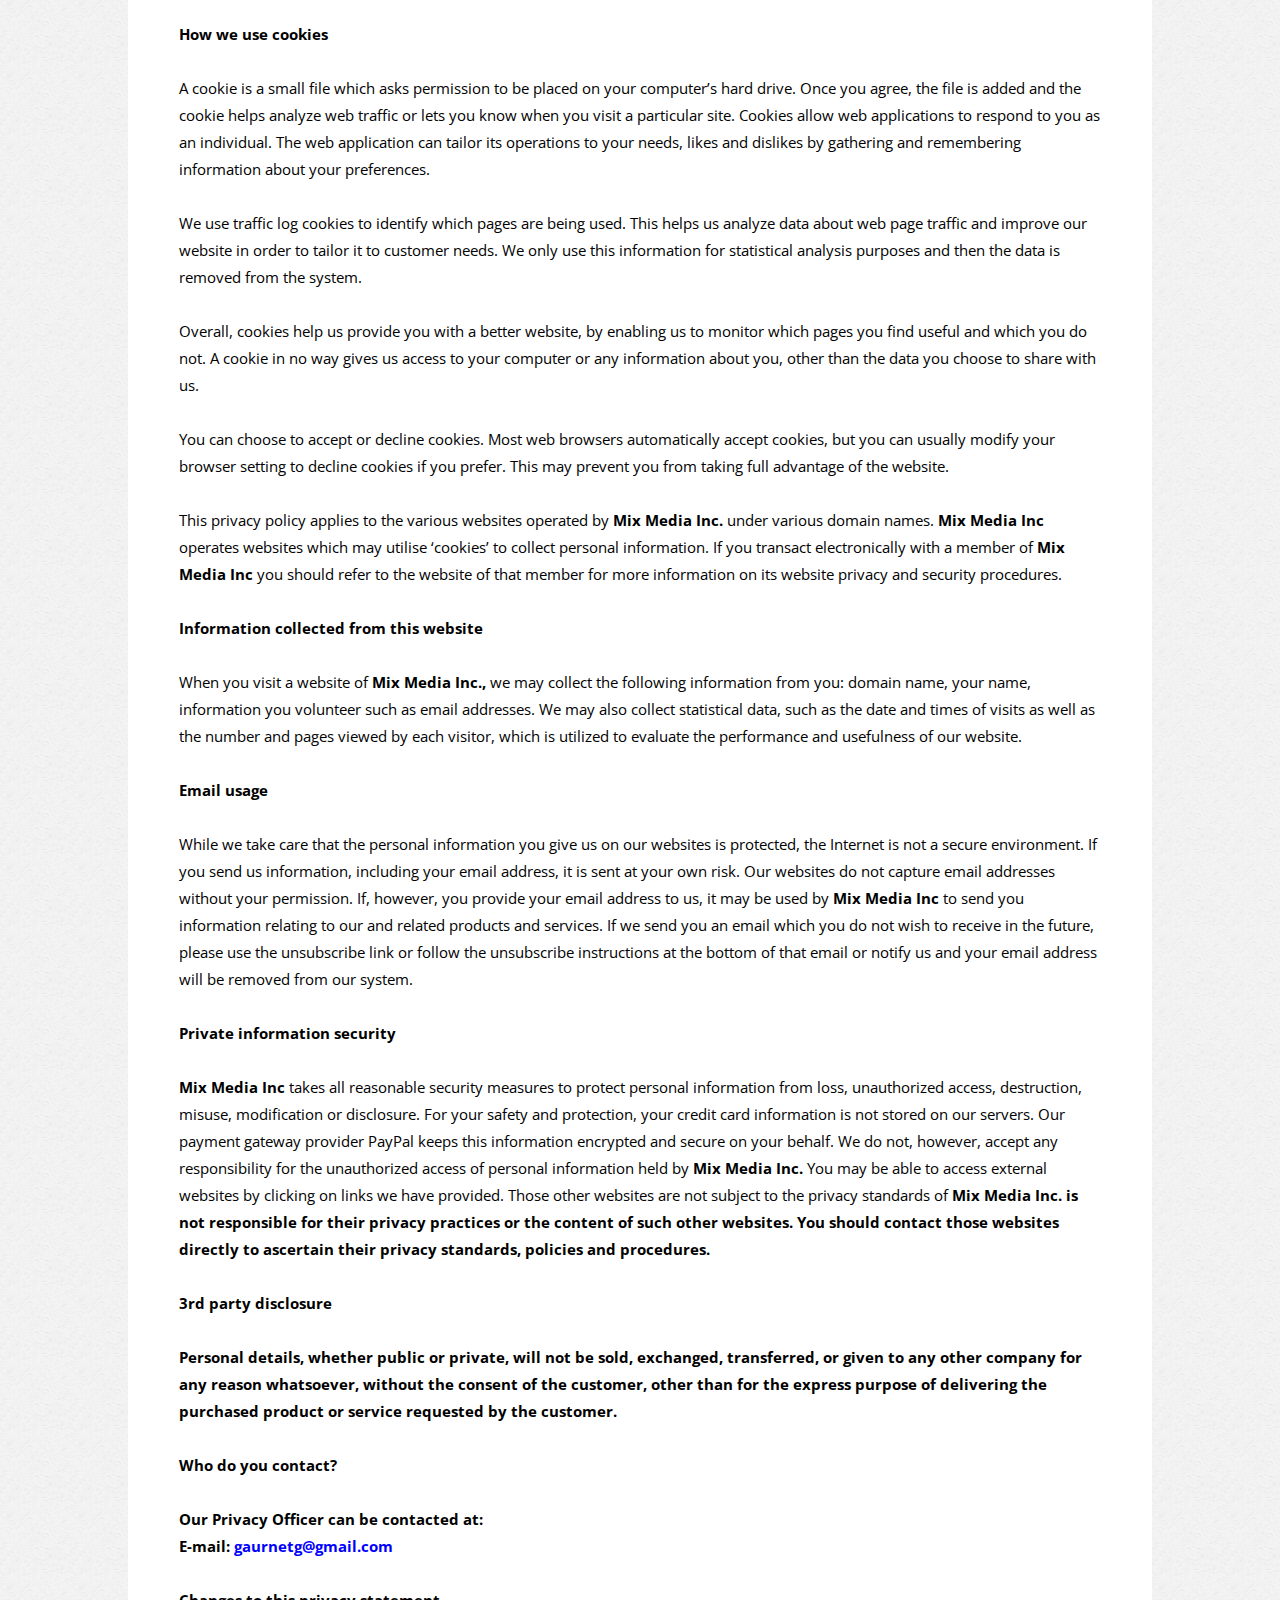
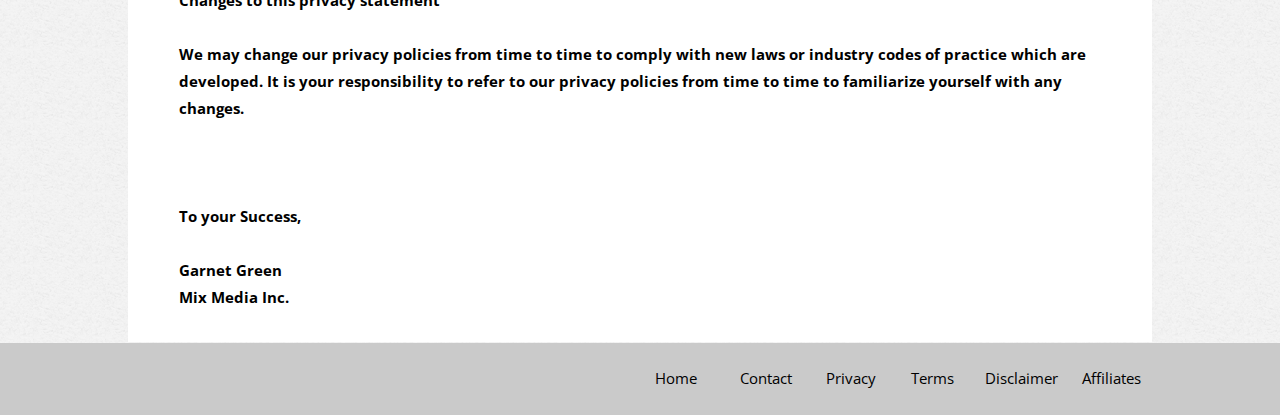
<file: privacy-policy.html>
<!DOCTYPE HTML PUBLIC "-//W3C//DTD HTML 1.01 Transitional//EN">
<html xmlns="http://www.w3.org/1999/xhtml">
<head>
<meta http-equiv="Content-Type" content="text/html; charset=utf-8" />
<title>Privacy Policy</title>

<script type="text/javascript" src="js/jquery.js"></script>
<script type="text/javascript" src="js/custom.js"></script>
<script src="js/jquery-1.8.2.min.js"></script>
<script type="text/javascript" src="js/bootstrap.min.js"></script>

<link href='http://fonts.googleapis.com/css?family=Open+Sans:400,300,600,700,800' rel='stylesheet' type='text/css'>
<link href='http://fonts.googleapis.com/css?family=Raleway:400,800,700,500,300' rel='stylesheet' type='text/css'>
<link href="css/bootstrap.min.css" rel="stylesheet" type="text/css" />
<link href="css/style.css" rel="stylesheet" type="text/css" />

</head>

<body>


<div class="top_header">
<div class="container">
<div class="row">

<div class="col-md-12 col-sm-12 col-xs-12">
<img src="images/logo1.png" class="img-responsive center-block">
</div>

</div>
</div>
</div>


<div class="texture_bg">
<div class="container">
<div class="row">

<div class="col-md-1 col-sm-1 col-xs-1"></div>
<div class="col-md-10 col-sm-10 col-xs-10 white_bg">
<h2 class="text-center">Privacy Policy</h2>
<p class="md15 sm15 xs14 lh180"><br>
<strong>Commitment to protect your privacy</strong><br><br>

In your relationship with <strong>Mix Media Inc  </strong>, you share personal information with us. Such information may include your first name, email address and other personal details in connection with transactions entered into by you with us. We understand how important it is to protect your personal information. This document sets out our privacy policy commitment in respect of personal information you provide to us. Further privacy information may apply depending on the business in <strong>Mix Media Inc  </strong> with which you deal with. If additional terms and conditions apply to you, they will appear on the website. We encourage you to visit our website regularly for any updates to our privacy policies.
<br><br>





<strong>What we collect </strong><br><br>
<b>Mix Media Inc  </b>will collect and hold your personal
information for the purpose of:<br>
<ul class="dot-listing md15 sm15 xs14 lh180">
<li>Providing you with the relevant product and/or
service; </li>
<li>Letting you know about other products and/or
services which might interest you; or </li>
<li>Assisting us generally in managing your
transactions with us. </li>
</ul><br><br>
<strong>We may collect the following information: </strong><br><br>
<ul class="dot-listing md15 sm15 xs14 lh180">
<li>Name </li>
<li>Contact information including email address
</li>
<li>Demographic information such as postcode,
preferences and interests</li>
<li>Other information relevant to customer surveys
and/or offers</li>
</ul>
<br>
</p>

<p class="md15 sm15 xs14 lh180">
 <strong>What we do with the information we gather </strong><br><br>
We may keep and file all personal information you provide when
dealing with us to assist us in providing you with our services and
information of interest in respect of your business. For example, a
member of <b>Mix Media Inc   </b> may
send publications or other market information on our products and
services to you or follow up on your interest in particular products
and services. <b>Mix Media Inc   </b>
discloses your personal information to those employees or advisers who
need to know that information to assist us in providing you with our
range of products and services. We may also disclose information to
affiliates and other third parties necessary to process your
transactions or service your account (including our share registry,
print service providers, call centers and mail houses, our accountants,
auditors and lawyers and credit reporting agencies).<br><br>
We may also disclose your personal information in corporate
transactions involving the transfer of all or part of the assets or
business of a member of <b>Mix Media Inc  </b>
in a corporate restructure. If we do this, we generally require
these parties to protect your information in the same way we do. We may
also be required or authorized by law to disclose your personal
information. For example, we may disclose your personal information to
a court in response to a subpoena. We will also disclose information to
other persons where you have provided your consent to do so
<br><br>
<strong>What rights do you have in relation to personal
information which we collect and hold?</strong><br><br>
<b>Mix Media Inc  </b> takes all
reasonable steps to ensure that the personal information we collect,
use and disclose is accurate, complete and up-to-date. If you become
aware of any errors in your personal information or you change your
personal details, we ask you to contact us as soon as possible so that
we may update our records. You can contact our Privacy Officer if you
would like details of your personal information which we may hold about
you or if you would like us to correct it. We will disclose to you such
information, subject to certain exceptions allowed by law. We may
require you to complete a request form before disclosing information.
We also reserve the right to charge a fee. You may also contact our
Privacy Officer to request us to stop using your personal information
to contact you about our products and services. If you no longer
conduct business with us, you can ask us to remove your personal
information we hold about you. Subject to our legal obligations and
responsibilities, we will take reasonable steps to destroy or
de-identify your personal information.<br><br>
<strong>How we use cookies</strong><br><br>
A cookie is a small file which asks permission to be placed on
your computer’s hard drive. Once you agree, the file is added and the
cookie helps analyze web traffic or lets you know when you visit a
particular site. Cookies allow web applications to respond to you as an
individual. The web application can tailor its operations to your
needs, likes and dislikes by gathering and remembering information
about your preferences.<br><br>
We use traffic log cookies to identify which pages are being
used. This helps us analyze data about web page traffic and improve our
website in order to tailor it to customer needs. We only use this
information for statistical analysis purposes and then the data is
removed from the system.<br><br>
Overall, cookies help us provide you with a better website, by
enabling us to monitor which pages you find useful and which you do
not. A cookie in no way gives us access to your computer or any
information about you, other than the data you choose to share with us.<br><br>
You can choose to accept or decline cookies. Most web browsers
automatically accept cookies, but you can usually modify your browser
setting to decline cookies if you prefer. This may prevent you from
taking full advantage of the website.<br><br>
This privacy policy applies to the various websites operated
by <b>Mix Media Inc. </b> under
various domain names.<b> Mix Media Inc  </b>
operates websites which may utilise ‘cookies’ to collect personal
information. If you transact electronically with a member of<b>
Mix Media Inc   </b>you should refer to the
website of that member for more information on its website privacy and
security procedures.<br><br>
<strong>Information collected from this website</strong><br><br>
When you visit a website of <b>Mix Media Inc.,</b> we may collect the following information from
you: domain name, your name, information you volunteer such as email
addresses. We may also collect statistical data, such as the date and
times of visits as well as the number and pages viewed by each visitor,
which is utilized to evaluate the performance and usefulness of our
website.<br><br>
<strong>Email usage</strong><br><br>
While we take care that the personal information you give us
on our websites is protected, the Internet is not a secure environment.
If you send us information, including your email address, it is sent at
your own risk. Our websites do not capture email addresses without your
permission. If, however, you provide your email address to us, it may
be used by <b>Mix Media Inc  </b> to
send you information relating to our and related products and services.
If we send you an email which you do not wish to receive in the future,
please use the unsubscribe link or follow the unsubscribe instructions
at the bottom of that email or notify us and your email address will be
removed from our system.<br><br>
<strong>Private information security</strong><br><br>
<b>Mix Media Inc   </b> takes
all reasonable security measures to protect personal information from
loss, unauthorized access, destruction, misuse, modification or
disclosure. For your safety and protection, your credit card
information is not stored on our servers. Our payment gateway provider
PayPal keeps this information encrypted and secure on your behalf. We
do not, however, accept any responsibility for the unauthorized access
of personal information held by <b>Mix Media Inc.</b> You may be able to access external websites
by clicking on links we have provided. Those other websites are not
subject to the privacy standards of <b>Mix Media Inc. is not responsible for their privacy
practices or the content of such other websites. You should contact
those websites directly to ascertain their privacy standards, policies
and procedures.<br><br>
3rd party disclosure<br><br>
Personal details, whether public or private, will not be sold,
exchanged, transferred, or given to any other company for any reason
whatsoever, without the consent of the customer, other than for the
express purpose of delivering the purchased product or service
requested by the customer.<br><br>
Who do you contact?<br><br>
Our Privacy Officer can be contacted at:<br>
E-mail: <a href="#">gaurnetg@gmail.com</a><br><br>
Changes to this privacy statement<br><br>
We may change our privacy policies from time to time to comply
with new laws or industry codes of practice which are developed. It is
your responsibility to refer to our privacy policies from time to time
to familiarize yourself with any changes.<br><br>
<br><br>

To your Success,
<br><br>

<strong>Garnet Green</strong><br>

Mix Media Inc.<br>







</p>


</div>




</div>
<div class="col-md-1 col-sm-1 col-xs-1"></div>

</div>
</div>
</div>












<div class="strip_footer clear w400 ">
<div class="container">
<div class="row">
<div class="col-md-6 col-sm-6 col-xs-12"></div>
<div class="col-md-1 col-sm-1 col-xs-3 md15 sm13 xs12"><a href="index.html">Home</a></div>
<div class="col-md-1 col-sm-1 col-xs-3 md15 sm13 xs12"><a href="contact.html">Contact</a></div>
<div class="col-md-1 col-sm-1 col-xs-3 md15 sm13 xs12"><a href="privacy-policy.html">Privacy</a></div>
<div class="col-md-1 col-sm-1 col-xs-3 md15 sm13 xs12"><a href="terms-of-use.html">Terms</a></div>
<div class="col-md-1 col-sm-1 col-xs-3 md15 sm13 xs12"><a href="disclaimer.html" class="marginleft20">Disclaimer</a></div>
<div class="col-md-1 col-sm-1 col-xs-3 md15 sm13 xs12"><a href="affiliates.html">Affiliates</a></div>
</div>
</div>
</div>

</body>

</html>
</file>
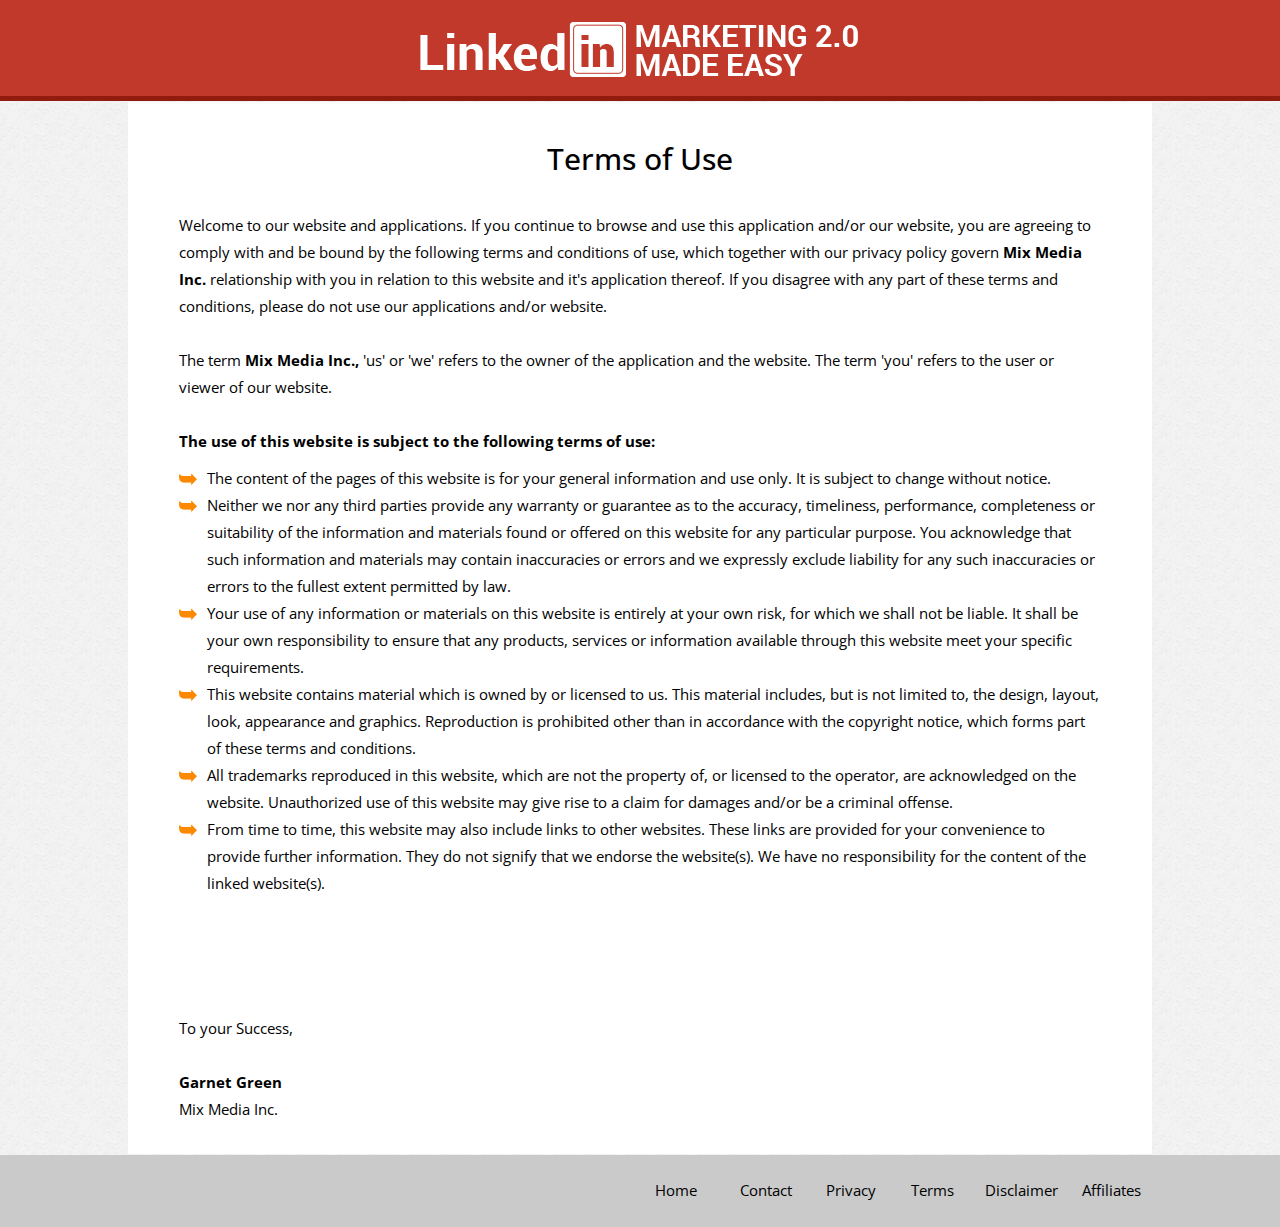
<file: terms-of-use.html>
<!DOCTYPE HTML PUBLIC "-//W3C//DTD HTML 1.01 Transitional//EN">
<html xmlns="http://www.w3.org/1999/xhtml">
<head>
<meta http-equiv="Content-Type" content="text/html; charset=utf-8" />
<title>Terms of Use</title>

<script type="text/javascript" src="js/jquery.js"></script>
<script type="text/javascript" src="js/custom.js"></script>
<script src="js/jquery-1.8.2.min.js"></script>
<script type="text/javascript" src="js/bootstrap.min.js"></script>

<link href='http://fonts.googleapis.com/css?family=Open+Sans:400,300,600,700,800' rel='stylesheet' type='text/css'>
<link href='http://fonts.googleapis.com/css?family=Raleway:400,800,700,500,300' rel='stylesheet' type='text/css'>
<link href="css/bootstrap.min.css" rel="stylesheet" type="text/css" />
<link href="css/style.css" rel="stylesheet" type="text/css" />

</head>

<body>


<div class="top_header">
<div class="container">
<div class="row">

<div class="col-md-12 col-sm-12 col-xs-12">
<img src="images/logo1.png" class="img-responsive center-block">
</div>

</div>
</div>
</div>


<div class="texture_bg">
<div class="container">
<div class="row">

<div class="col-md-1 col-sm-1 col-xs-1"></div>
<div class="col-md-10 col-sm-10 col-xs-10 white_bg">
<h2 class="text-center">Terms of Use</h2>
<p class="md15 sm15 xs14 lh180"><br>Welcome to our website and applications. If you continue to browse and use this application and/or our website, you are agreeing to comply with and be bound by the following terms and conditions of use, which together with our privacy policy govern <strong>Mix Media Inc.</strong> relationship with you in relation to this website and it's application thereof. If you disagree with any part of these terms and conditions, please do not use our applications and/or website.

<br><br>
The term <strong>Mix Media Inc.,</strong> 'us' or 'we' refers to the owner of the application and the website. The term 'you' refers to the user or viewer of our website.

<br><br>
<strong>The use of this website is subject to the following terms of use:</strong>
<br>
</p>
<ul class="dot-listing md15 sm15 xs14 lh180">
<li>The content of the pages of this website is for your general information and use only. It is subject to change without notice.
<li>Neither we nor any third parties provide any warranty or guarantee as to the accuracy, timeliness, performance, completeness or suitability of the information and materials found or offered on this website for any particular purpose. You acknowledge that such information and materials may contain inaccuracies or errors and we expressly exclude liability for any such inaccuracies or errors to the fullest extent permitted by law.
<li>Your use of any information or materials on this website is entirely at your own risk, for which we shall not be liable. It shall be your own responsibility to ensure that any products, services or information available through this website meet your specific requirements.
<li>This website contains material which is owned by or licensed to us. This material includes, but is not limited to, the design, layout, look, appearance and graphics. Reproduction is prohibited other than in accordance with the copyright notice, which forms part of these terms and conditions.
<li>All trademarks reproduced in this website, which are not the property of, or licensed to the operator, are acknowledged on the website.
Unauthorized use of this website may give rise to a claim for damages and/or be a criminal offense.
<li>From time to time, this website may also include links to other websites. These links are provided for your convenience to provide further information. They do not signify that we endorse the website(s). We have no responsibility for the content of the linked website(s).

</ul>
<p class="md15 sm15 xs14 lh180">
<br><br><br><br>
To your Success,<br><br>
<strong>Garnet Green</strong><br>
Mix Media Inc.<br>

</p>
</div>
<div class="col-md-1 col-sm-1 col-xs-1"></div>

</div>
</div>
</div>


<div class="strip_footer clear w400 ">
<div class="container">
<div class="row">
<div class="col-md-6 col-sm-6 col-xs-12"></div>
<div class="col-md-1 col-sm-1 col-xs-3 md15 sm13 xs12"><a href="index.html">Home</a></div>
<div class="col-md-1 col-sm-1 col-xs-3 md15 sm13 xs12"><a href="contact.html">Contact</a></div>
<div class="col-md-1 col-sm-1 col-xs-3 md15 sm13 xs12"><a href="privacy-policy.html">Privacy</a></div>
<div class="col-md-1 col-sm-1 col-xs-3 md15 sm13 xs12"><a href="terms-of-use.html">Terms</a></div>
<div class="col-md-1 col-sm-1 col-xs-3 md15 sm13 xs12"><a href="disclaimer.html" class="marginleft20">Disclaimer</a></div>
<div class="col-md-1 col-sm-1 col-xs-3 md15 sm13 xs12"><a href="affiliates.html">Affiliates</a></div>
</div>
</div>
</div>

</body>

</html>
</file>
<file: css/style.css>
@import url(http://fonts.googleapis.com/css?family=Lato:300,400,700,900);
@import url(http://fonts.googleapis.com/css?family=Open+Sans:100,200,400,300,600,700);
@font-face
{
	font-family:'handsean_1';
	src:url(../fonts/handsean_1.ttf);
}
body
{
	margin:0;
	padding:0;
	font-family:Open Sans;
	color:#000;
	font-weight:400;
}
.f5block{background-color:#f5f5f5;width:100%;padding:2% 0;}
.pssection{background:#fff; padding:2% 0;}
.cyantext{color:#24e2df;}
.defaultcolor{color:#4d4d4d;}
.presenting{color:#ffb800;}
.offwhite{color:#f0f0f0;}
.grey1{color:#1c1c1c;}
.grey42{color:#424242;}
.instatext{color:#0f0f0f;}
.blue{color:#004174;}.black{color:#000;}.yellow{color:#f4ad31;}.white{color:#fff;}.yellowtext{color:#ffe42d;}
.bluetext{color:#1d2b3d;}
.header{font-family:Lato;width:100%;float:left;}.gray{color:#333;}
.navbar-default {
background:#fff;

}
.header1{font-family:Lato;width:100%;float:left;position:fixed;z-index:10;}
.bgyellow{background-color:#ffad00;}
.green{color:#0C0;}
.greenlive{color:#d54242;}
.underline{text-decoration:underline;}
.paytext{color:#ffcc00;}
.paytext1{color:#69E2FF;}
.whatuget{background-color:#dbdbdb;width:100%;padding:2% 0;}
.allinoneblock{background-color:#f6f6f6;width:100%;padding:2% 0;}
.painfulbg{background:url(../images/bg111.png) no-repeat left center; background-size:cover;}
.docblock{background-color:#e1e1e1;width:100%;padding:2% 0;}
.module1{background-color:#221409;width:100%;padding:1.5% 0;}
.module2{background-color:#221409;width:100%;padding:2% 0;}
.bonuses{background-color:#1b2128;width:100%;padding:2% 0;}
.moneybackblock{width:100%;padding:2% 0;background:#393E46;
	background-size:cover;}
.chartblock{background-color:#f1f1f1;width:100%;padding:2% 0;}
.appealing{background-color:#dadada;width:100%;padding:2% 0;}
.appealing1{background:url(../images/8color_bg.png) no-repeat;background-size:cover;width:100%;padding:2% 0;}
.graffitiblock{background-color:#e1e1e1;width:100%;padding:2% 0;}
.f1block{background-color:#f1f1f1;width:100%;padding:2% 0;}
.tool3block{background-color:#2c2c2c;width:100%;padding:2% 0;}
.tool4{background-color:#e9e9e9;width:100%;padding:2% 0;}
.bonusesblock{background-color:#363A3E;width:100%;padding:2% 0;}
.bonusesblock1{background-color:#f1f1f1;width:100%;padding:2% 0;}

.bonusbox{background:#dcdcdc; padding:0 3%; border:2px solid #f1b23b;}
.yellowbonus{background:#f1b23b; padding:5px 0; margin-top:-2.5%;}

.successblock{background-color:#fff;width:100%;padding:2% 0;}
.alltestimonials{background-color:#f6e7cd;width:100%;padding:2% 0;}
.modulecontent{background:#2b4462; padding:2%;}
.success{font-family:handsean_1;}

.whitetext{	color: #fff;}
.moneyborder{border:1px solid #7fb9d6; position:relative;z-index:0; border-radius:20px; padding:3%;background-color:#fff;}
.moneyborder:before {content:"";display:block;position:absolute;z-index:-1;top:10px;left:10px;right:10px;bottom:10px;border:1px solid #c0151c;border-radius:10px;}
.timersection{background:#fcfcfc; padding:2% 0;}
.pricetitle1{
padding:2%;
background:#000000 !important;
color:#fff;
}

.pricetitle2{
padding:2%;
background:#515E6C;
}

.pricetitle3{
padding:2%;
background:#0E61C0;
}
.margin_top6{margin-top:6%;}
.margin_strip{margin-top:8%;}
.margin_top2{margin-top:2%;}
.margin_top-4{margin-top:-4%;}
.margin_top-5{margin-top:-7%;}
.margin_top-1{margin-top:-1%;}

.pricetitle4{
padding:0;
background:#ff6100;
}
.cyansection{background:#dceaff; padding:2% 0;}
@font-face
{
	font-family:'AardvarkBold';
	src:url(../fonts/AARDV.TTF);
}
.uppercase{text-transform:uppercase;}


@media screen and (min-height: 250px) and (max-height:350px){
    .arrow_box{padding-bottom: 24%;}
	.prize_block{margin-top:7%;}
}
@media screen and (min-height: 350px) and (max-height:450px){
    .arrow_box{padding-bottom: 30%;}
	.prize_block{margin-top:7%;}
}
@media screen and (min-height: 450px) and (max-height:550px){
    .arrow_box{padding-bottom: 5%;}
	.prize_block{margin-top:7%;}
}
@media screen and (min-height: 550px) and (max-height:650px){
    .arrow_box{padding-bottom: 6%;}
	.prize_block{margin-top:7%;}
}
@media screen and (min-height: 650px) and (max-height:750px){
    .arrow_box{padding-bottom: 4%;}
	.prize_block{margin-top:7%;}
}
@media screen and (min-height: 750px) and (max-height:850px){
    .arrow_box{padding-bottom: 9%;}
	.prize_block{margin-top:7%;}
}
@media screen and (min-height: 850px) and (max-height:950px){
    .arrow_box{padding-bottom: 11%;}
	.prize_block{margin-top:7%;}
}
@media screen and (min-height: 950px) and (max-height:1080px){
    .arrow_box{padding-bottom: 14%;}
	.prize_block{margin-top:5%;}
}


@media (min-width:240px) {
	.headermargin{margin-top:170px;}
.timer_text{text-align:center !important;}
  .vipbutton{margin-top:-22px;}
  .xsmarg15{margin-top:15%;}
    .xsmarg3{margin-top:3%;}
	.testimonialmargin{margin-top:-50px;}
	.clearsm{clear:none;}
	.fcontentblock {
  min-height: 50px;
  max-height: 50px;
}
.leftmarg{margin-left:0px;}
	.paddingxs{padding:0px 15px !important;}
	.timebutton a{background-color:#ff6e00;width:50%;padding:4%;float:left;text-align:center;color:#fff;  border-radius: 5px;margin-top:3%;margin-left:25%;}
.timebutton a:hover,.timebutton a:focus{text-decoration:none;}
	.testitext{text-align:left;text-align:center;}
	.xsem50{font-size:5em;}.xsem35{font-size:3.5em;}.xsem30{font-size:3em;}.xsem28{font-size:2.8em;}.xsem26{font-size:2.6em;}.xsem25{font-size:2.5em;}.xsem24{font-size:2.4em;}.xsem22{font-size:2.2em;}.xsem20{font-size:2em;}.xsem18{font-size:1.8em;}.xsem16{font-size:1.6em;}.xsem15{font-size:1.5em;}.xsem14{font-size:1.4em;}.xsem13{font-size:1.3em;}.xsem12{font-size:1.2em;}.xsem11{font-size:1.1em;}.xsem10{font-size:1em;}.xsem9{font-size:0.9em;}.xsem8{font-size:0.8em;}
.xs8 {font-size: 8px;}.xs9 {font-size: 9px;}.xs10 {font-size: 10px;}.xs11 {font-size: 11px;}.xs12 {font-size: 12px;}.xs13 {font-size: 13px;}.xs14 {font-size: 14px;}.xs15 {font-size: 15px;}.xs16 {font-size: 16px;}.xs17 {font-size: 17px;}.xs18 {font-size: 18px;}.xs19 {font-size: 19px;}.xs20 {font-size: 20px;}.xs21 {font-size: 21px;}.xs23 {font-size: 23px;}.xs25 {font-size: 25px;}.xs27 {font-size: 27px;}.xs29 {font-size: 29px;}.xs31 {font-size: 31px;}.xs33 {font-size: 33px;}.xs35 {font-size: 35px;}.xs37 {font-size: 37px;}.xs39 {font-size: 39px;}.xs41 {font-size: 41px;}.xs43 {font-size: 43px;}.xs45 {font-size: 45px;}.xs47 {font-size: 47px;}.xs49 {font-size: 49px;}.xs51 {font-size: 51px;}
.pro{margin-right:1%; display:block; text-align:center;}.xsmarg3{margin-top:3%;}
.insta{display:block; text-align:center;}.prizelh{line-height:100%;}.ulmarg{margin-left:0;}.ulmarg1{margin-left:-5%;}.padding{padding:0;}.line_height{line-height:125%;}.top_margin{margin-top:15%;}
.prizeblock{background:url(../images/new_bg.png) no-repeat center center;background-size:cover;width:100%;padding:2% 0;}

.freegift{background:url("../images/giftbg.png") no-repeat; margin:auto;color:#fff;padding-top:1%;background-size:cover;}

.bullet1 li{list-style:none; background:url(../images/11.png) no-repeat top left; padding-left:21%; font-size:12px;line-height:1.5;height:90px;margin-bottom:2%;}
.bullet2 li{list-style:none; background:url(../images/22.png) no-repeat top left; padding-left:21%; font-size:12px;line-height:1.5;padding-top:1%;margin-bottom:2%;}
.bullet3 li{list-style:none; background:url(../images/33.png) no-repeat top left; padding-left:21%; font-size:12px;line-height:1.5;height:60px;margin-bottom:2%;}
.bullet4 li{list-style:none; background:url(../images/44.png) no-repeat top left; padding-left:21%; font-size:12px;line-height:1.5;height:70px;margin-bottom:2%;}
.pricetitle{min-height:220px;max-height:220px;}
.pricetitle{min-height:220px;max-height:220px;}
.pricetitle-xs{min-height:260px;max-height:260px;}
.pricetitle4{min-height:260px;max-height:260px; margin-top:0px;}
.nav li {
	display: block;
}
.mybullets1 li{list-style:none; text-align:center; padding-left:0px;text-decoration:underline;}
.brand-add-list li{
	background: url("../images/yellow-chk-arrow.png") no-repeat;	
	line-height: 18px;
	list-style:none;
	text-align: left;
	padding: 0 0 10px 40px;
	background-position: 0 4px;
}
.prelaunch_box{background:url(../images/prelaunch_boxxs.png) no-repeat center center;width:280px;height:209px;padding:2%;}
.prelaunchtext{color:#ffde00;margin-top:1%;}
.pltext{padding:0% 10%; margin-top:4%;}
.backstrip{background:url(../images/backstrip.png) no-repeat center center;width:668px;height:90px;}
.nodisplayxs{display:none;}
.cupleft{margin-right:0px;margin-top:40px;}
.cupright{margin-left:0px;margin-top:40px;}
.xscenter{text-align:center;}
.addmarg{margin:auto;}
.contactme{margin-left:5%;}
.arrow_box {
	z-index:0;
}
.contminheight{min-height:350px;}
.text_topmargin{margin-top:48%;}

.btnjv a:hover .css_arrow{border-top:6px solid #8e3d00;
    border-right:6px solid #8e3d00;}


.css_arrow {
    width:15px;
    height:15px;
    border-top:6px solid white;
    border-right:6px solid white;
	float:right;
	margin-top:3%;
}
.timer_caption
{
margin-top: -2px;
line-height:15px;
font-weight:bold;
}

.featurebg1{background:#989898; padding:24px 10px 24px 10px;border-top:4px solid #656767;}
.featurebg111{background:#6aeae8; padding:4px 10px 4px 10px;border-top:4px solid #55BDBB;}
.featurebg2{background:#a4ca55; padding:12px 10px 12px 10px;border-top:4px solid #7C9841;}
.featurebg21{background:#989898; padding:4px 10px 4px 10px;border-top:4px solid #656767;}
.featurebg11{background:#0776de; padding:12px 10px 12px 10px;border-top:4px solid #0C62B2;}
.featurebg112{background:#0776de; padding:4px 10px 4px 10px;border-top:4px solid #0C62B2;}
.featurebg22{background:#ff6100; padding:12px 10px 12px 10px;border-top:4px solid #8E5415;}

.arrowcircle li{background:url(../images/check-arrow.png) no-repeat; list-style:none; margin-left:-5%; padding-left:30px;    background-position: 0 5px;}

.dot-listing li{
	
	list-style: none;
	background:url(../images/disc.png) left 5px no-repeat;
    padding-left: 10%;

}

.gurantee-box{
	background: url("../images/gurantee-box-bg.png") no-repeat;
	background-size:100% 100%;
	position: relative;
	margin: 0 auto 30px;
	padding: 6%;
	
}


.gurantee-icon {
    bottom: 0;
    position: absolute;
    right: -30px;
}


}

@media (min-width:768px) {
	.headermargin{margin-top:87px;}
.timer_text{text-align:right !important;}
  .vipbutton{margin-top:-37px;}
    .xsmarg3{margin-top:0%;}
	.paddingxs{padding:0px !important;}
	.xsmarg15{margin-top:0%;}
	.clearsm{clear:both;}
	.fcontentblock {
  min-height: 50px;
  max-height: 50px;
}
.leftmarg{margin-left:0px;}
	.testimonialmargin{margin-top:-25px;}
	.testitext{text-align:left;margin-top:20%;}
	.timebutton a{background-color:#ff6e00;width:100%;padding:5%;float:left;text-align:center;color:#fff;  border-radius: 5px;}
.timebutton a:hover,.timebutton a:focus{text-decoration:none;}
.smem70{font-size:7em;}.smem35{font-size:3.5em;}.smem30{font-size:3em;}.smem28{font-size:2.8em;}.smem26{font-size:2.6em;}.smem25{font-size:2.5em;}.smem24{font-size:2.4em;}.smem22{font-size:2.2em;}.smem20{font-size:2em;}.smem18{font-size:1.8em;}.smem17{font-size:1.7em;}.smem16{font-size:1.6em;}.smem15{font-size:1.5em;}.smem14{font-size:1.4em;}.smem13{font-size:1.3em;}.smem12{font-size:1.2em;}.smem11{font-size:1.1em;}.smem12{font-size:1.2em;}.smem10{font-size:1em;}.smem9{font-size:0.9em;}.smem8{font-size:0.8em;}
.sm8 {font-size: 8px;}.sm9 {font-size: 9px;}.sm10 {font-size: 10px;}.sm11 {font-size: 11px;}.sm12 {font-size: 12px;}.sm13 {font-size: 13px;}.sm14 {font-size: 14px;}.sm15 {font-size: 15px;}.sm16 {font-size: 16px;}.sm17 {font-size: 17px;}.sm18 {font-size: 18px;}.sm19 {font-size: 19px;}.sm20 {font-size: 20px;}.sm21 {font-size: 21px;}.sm23 {font-size: 23px;}.sm25 {font-size: 25px;}.sm27 {font-size: 27px;}.sm29 {font-size: 29px;}.sm31 {font-size: 31px;}.sm33 {font-size: 33px;}.sm35 {font-size: 35px;}.sm37 {font-size: 37px;}.sm39 {font-size: 39px;}.sm41 {font-size: 41px;}.sm43 {font-size: 43px;}.sm45 {font-size: 45px;}.sm47 {font-size: 47px;}.sm49 {font-size: 49px;}.sm51 {font-size: 51px;}
.pro{margin-right:1%; display:block; text-align:right;}.xsmarg3{margin-top:0%;}
.insta{display:block; text-align:right;}.prizelh{line-height:30%;}.ulmarg{margin-left:-20px;}.clear1{clear:both;}.top_margin{margin-top:11%;}
.prizeblock{background:url(../images/new_bg.png) no-repeat center center; background-size:cover;width:100%;padding:2% 0;}

.freegift{background:url("../images/giftbg.png") no-repeat;margin:auto;color:#fff;padding-top:1%;background-size:cover;}

.bullet1 li{list-style:none; background:url(../images/1.png) no-repeat top left; padding-left:12%; font-size:15px;line-height:1.5;height:80px;padding-top:2%;}
.bullet2 li{list-style:none; background:url(../images/2.png) no-repeat top left; padding-left:12%; font-size:15px;line-height:1.5;height:80px;padding-top:1%;}
.bullet3 li{list-style:none; background:url(../images/3.png) no-repeat top left; padding-left:12%; font-size:15px;line-height:3.5;height:80px;}
.bullet4 li{list-style:none; background:url(../images/4.png) no-repeat top left; padding-left:12%; font-size:15px;line-height:1.5;height:80px;padding-top:2%;}
.pricetitle4{min-height:270px;max-height:270px; margin-top:-50px;}
.pricetitle{min-height:220px;max-height:220px;}
.brand-add-list li{
	background: url("../images/yellow-chk-arrow.png") no-repeat;	
	line-height: 18px;
	list-style:none;
	text-align: left;
	padding: 0 0 10px 40px;
	background-position: 0 4px;
}
.mybullets1 li{list-style:none; text-align:center; padding-left:0px;text-decoration:underline;}

.prelaunch_box{background:url(../images/prelaunch_boxsm.png) no-repeat center center;width:322px;height:224px;padding:2%;}
.prelaunchtext{color:#ffde00;margin-top:0%;}
.pltext{padding:0% 10%; margin-top:4%;}
.backstrip{background:url(../images/backstrip.png) no-repeat center center;width:668px;height:90px;}
.nodisplayxs{display:block;}
.cupleft{margin-right:0px;margin-top:0px;}
.cupright{margin-left:0px;margin-top:0px;}
.xscenter{text-align:inherit;}
.addmarg{margin-left:0px;}
.contactme{margin-left:0;}
.contminheight{min-height:500px;}
.listmarg h1{margin-left:0%;}
.nav li {
	display: inline-block;
}
.text_topmargin{margin-top:9%;}

.btnjv a:hover .css_arrow{border-top:7px solid #8e3d00;
    border-right:7px solid #8e3d00;}


.css_arrow {
    width:20px;
    height:20px;
    border-top:7px solid white;
    border-right:7px solid white;
	float:right;
	margin-top:3%;
}
.timer_caption
{
margin-top: 10px;
line-height:30px;
font-weight:bold;
}

.featurebg1{background:#989898; padding:24px 10px 24px 10px;border-top:4px solid #656767;}
.featurebg111{background:#6aeae8; padding:4px 10px 4px 10px;border-top:4px solid #55BDBB;}
.featurebg2{background:#a4ca55; padding:12px 10px 12px 10px;border-top:4px solid #7C9841;}
.featurebg21{background:#a4ca55; padding:4px 10px 4px 10px;border-top:4px solid #7C9841;}
.featurebg11{background:#0776de; padding:12px 10px 12px 10px;border-top:4px solid #0C62B2;}
.featurebg112{background:#0776de; padding:12px 10px 12px 10px;border-top:4px solid #0C62B2;}
.featurebg22{background:#ff6100; padding:12px 10px 12px 10px;border-top:4px solid #B9461E;}

.arrowcircle li{background:url(../images/check-arrow.png) no-repeat; list-style:none; margin-left:-5%; padding-left:30px;    background-position: 0 7px;}

.dot-listing li{
	
	list-style: none;
	background:url(../images/disc.png) left 5px no-repeat;
    padding-left: 4%;

}

.gurantee-box{
	background: url("../images/gurantee-box-bg.png") no-repeat;
	background-size:100% 100%;
	position: relative;
	margin: 0 auto 60px;
	padding: 6%;
	
}


.gurantee-icon {
    bottom: 0;
    position: absolute;
    right: -30px;
}


}
 
@media (min-width:992px) {
.headermargin{margin-top:90px;}
  .timer_text{text-align:right !important;}
  .vipbutton{margin-top:-37px;}
  .paddingxs{padding:0px !important;}
  .xsmarg3{margin-top:0%;}
  .xsmarg15{margin-top:0%;}
  .clearsm{clear:none;}
  .fcontentblock {
  min-height: 70px;
  max-height: 70px;
}
.leftmarg{margin-left:10px;}
  .testimonialmargin{margin-top:-50px;}
  .testitext{text-align:left;margin-top:20%;}
  .timebutton a{background-color:#ff6e00;width:100%;padding:5%;float:left;text-align:center;color:#fff;  border-radius: 5px;}
.timebutton a:hover,.timebutton a:focus{text-decoration:none;}
.mdem70{font-size:7em;}.mdem45{font-size:4.5em;}.mdem36{font-size:3.6em;}.mdem35{font-size:3.5em;}.mdem30{font-size:3em;}.mdem28{font-size:2.8em;}.mdem26{font-size:2.6em;}.mdem25{font-size:2.5em;}.mdem24{font-size:2.4em;}.mdem22{font-size:2.2em;}.mdem21{font-size:2.1em;}.mdem20{font-size:2em;}.mdem18{font-size:1.8em;}.mdem17{font-size:1.7em;}.mdem15{font-size:1.5em;}.mdem16{font-size:1.6em;}.mdem14{font-size:1.4em;}.mdem13{font-size:1.3em;}.mdem12{font-size:1.2em;}.mdem11{font-size:1.1em;}.mdem9{font-size:0.9em;}.smem8{font-size:0.8em;}
.md8 {font-size: 8px;}.md9 {font-size: 9px;}.md10 {font-size: 10px;}.md11 {font-size: 11px;}.md12 {font-size: 12px;}.md13 {font-size: 13px;}.md14 {font-size: 14px;}.md15 {font-size: 15px;}.md16 {font-size: 16px;}.md17 {font-size: 17px;}.md18 {font-size: 18px;}.md19 {font-size: 19px;}.md20 {font-size: 20px;}.md21 {font-size: 21px;}.md22 {font-size: 22px;}.md23 {font-size: 23px;}.md25 {font-size: 25px;}.md27 {font-size: 27px;}.md28 {font-size: 28px;}.md29 {font-size: 29px;}.md30 {font-size: 30px;}.md31 {font-size: 31px;}.md32 {font-size: 32px;}.md33 {font-size: 33px;}.md35 {font-size: 35px;}.md37 {font-size: 37px;}.md39 {font-size: 39px;}.md41 {font-size: 41px;}.md43 {font-size: 43px;}.md45 {font-size: 45px;}.md47 {font-size: 47px;}.md49 {font-size: 49px;}.md51 {font-size: 51px;}.md53 {font-size: 53px;}.md55 {font-size: 55px;}.md59{font-size: 59px;}.md61{font-size: 61px;}.md66 {font-size: 66px;}.md63 {font-size: 63px;}
.pro{margin-right:1%; display:block; text-align:right;}.xsmarg3{margin-top:0%;}
.insta{display:block; text-align:right;}.prizelh{line-height:40%;}.ulmarg{margin-left:0;}.clear1{clear:none;}
.mybullets1 li{list-style:none; text-align:center; padding-left:0px;text-decoration:underline;}
.prizeblock{background:url(../images/new_bg.png) no-repeat center center; background-size:cover;width:100%;padding:2% 0;}

.freegift{background:url("../images/giftbg.png") no-repeat; margin:auto;color:#fff;padding-top:1%;background-size:cover;}
.pricetitle{min-height:220px;max-height:220px;}

.bullet1 li{list-style:none; background:url(../images/1.png) no-repeat top left; padding-left:10%; font-size:16px;line-height:3;height:65px;padding-top:1%;}
.bullet2 li{list-style:none; background:url(../images/2.png) no-repeat top left; padding-left:10%; font-size:16px;line-height:1.5;height:65px;}
.bullet3 li{list-style:none; background:url(../images/3.png) no-repeat top left; padding-left:10%; font-size:16px;line-height:4;height:65px;}
.bullet4 li{list-style:none; background:url(../images/4.png) no-repeat top left; padding-left:10%; font-size:16px;line-height:2;height:65px;}
.pricetitle4{min-height:270px;max-height:270px; margin-top:-50px;}



.arrow_box {
	z-index:10;
}
.nav li {
	display: inline-block;
}

.brand-add-list li{
	background: url("../images/yellow-chk-arrow.png") no-repeat;	
	line-height: 18px;
	list-style:none;
	text-align: left;
	padding: 0 0 10px 40px;
	background-position: 0 4px;
}
.prelaunch_box{background:url(../images/prelaunch_box.png) no-repeat center center;width:420px;height:313px;padding:2%;}
.prelaunchtext{color:#ffde00;}
.pltext{padding:0% 10%; margin-top:4%;}
.backstrip{background:url(../images/backstrip.png) no-repeat center center;width:668px;height:90px;}
.nodisplayxs{display:block;}
.cupleft{margin-right:0px;}
.cupright{margin-left:0px;}
.xscenter{text-align:inherit;}
.addmarg{margin-left:0px;}
.contactme{margin-left:0;}
.contminheight{min-height:500px;}
.listmarg h1{margin-left:15%;}.text_topmargin{margin-top:8%;}

.btnjv a:hover .css_arrow{border-top:7px solid #8e3d00;
    border-right:7px solid #8e3d00;}


.css_arrow {
    width:20px;
    height:20px;
    border-top:7px solid white;
    border-right:7px solid white;
	float:right;
	margin-top:3%;
}
.timer_caption
{
margin-top: 15px;
line-height:30px;
font-weight:bold;
}

.featurebg1{background:#6aeae8; padding:24px 10px 24px 10px;border-top:4px solid #55BDBB;}
.featurebg111{background:#6aeae8; padding:4px 10px 4px 10px;border-top:4px solid #55BDBB;}
.featurebg2{background:#a4ca55; padding:12px 10px 12px 10px;border-top:4px solid #7C9841;}
.featurebg21{background:#a4ca55; padding:4px 10px 4px 10px;border-top:4px solid #7C9841;}
.featurebg11{background:#0776de; padding:12px 10px 12px 10px;border-top:4px solid #0C62B2;}
.featurebg112{background:#0776de; padding:12px 10px 12px 10px;border-top:4px solid #0C62B2;}
.featurebg22{background:#4f4f4f; padding:12px 10px 12px 10px;border-top:4px solid #373636;}

.arrowcircle li{background:url(../images/check-arrow.png) no-repeat; list-style:none; margin-left:-5%; padding-left:30px;    background-position: 0 8px;}

.dot-listing li{
	
	list-style: none;
	background:url(../images/disc.png) left 5px no-repeat;
    padding-left: 3%;

}

.gurantee-box{
	background: url("../images/gurantee-box-bg.png") no-repeat;
	background-size:100% 100%;
	position: relative;
	margin: 0 auto 60px;
	padding: 6%;
	
}


.gurantee-icon {
    bottom: 0;
    position: absolute;
    right: -30px;
}


}
@media (min-width:1200px) {
.headermargin{margin-top:98px;}
.timer_text{text-align:right !important;}
.vipbutton{margin-top:-40px;}
.paddingxs{padding:0px !important;}
.xsmarg3{margin-top:0%;}
.xsmarg15{margin-top:0%;}
.clearsm{clear:none;}
.fcontentblock {
  min-height: 70px;
  max-height: 70px;
}
.leftmarg{margin-left:40px;}
.testimonialmargin{margin-top:-50px;}
.timebutton a{background-color:#ff6e00;width:100%;padding:6%;float:left;text-align:center;color:#fff;  border-radius: 5px;}
.timebutton a:hover,.timebutton a:focus{text-decoration:none;}
.testitext{text-align:left;margin-top:20%;}
.em70{font-size:7em;}.em45{font-size:4.5em;}.em35{font-size:3.5em;}.em30{font-size:3em;}.em28{font-size:2.8em;}.em26{font-size:2.6em;}.em25{font-size:2.5em;}.em24{font-size:2.4em;}.em22{font-size:2.2em;}.em20{font-size:2em;}.em18{font-size:1.8em;}.em16{font-size:1.6em;}.em14{font-size:1.4em;}.em13{font-size:1.3em;}.em12{font-size:1.2em;}.em11{font-size:1.1em;}.em10{font-size:1em;}.em9{font-size:0.9em;}.em8{font-size:0.8em;}
.lg8 {font-size: 8px;}.lg9 {font-size: 9px;}.lg10 {font-size: 10px;}.lg11 {font-size: 11px;}.lg12 {font-size: 12px;}.lg13 {font-size: 13px;}.lg14 {font-size: 14px;}.lg15 {font-size: 15px;}.lg16 {font-size: 16px;}.lg17 {font-size: 17px;}.lg18 {font-size: 18px;}.lg19 {font-size: 19px;}.lg20 {font-size: 20px;}.lg21 {font-size: 21px;}.lg23 {font-size: 23px;}.lg25 {font-size: 25px;}.lg27 {font-size: 27px;}.lg29 {font-size: 29px;}.lg31 {font-size: 31px;}.lg33 {font-size: 33px;}.lg35 {font-size: 35px;}.lg36 {font-size: 36px;}.lg37 {font-size: 37px;}.lg39 {font-size: 39px;}.lg41 {font-size: 41px;}.lg43 {font-size: 43px;}.lg45 {font-size: 45px;}.lg47 {font-size: 47px;}.lg49 {font-size: 49px;}.lg51 {font-size: 51px;}
.pro{margin-right:1%; display:block; text-align:right;}.xsmarg3{margin-top:0%;}
.insta{display:block; text-align:right;}.prizelh{line-height:40%;}.ulmarg{margin-left:-4%;}
.insta{display:block; text-align:right;}.prizelh{line-height:40%;}.ulmarg{margin-left:-4%;}
.prizeblock{background:url(../images/new_bg.png) no-repeat center center; background-size:cover;width:100%;padding:2% 0;}
.mybullets1 li{list-style:none; text-align:center; padding-left:0px;text-decoration:underline;}

.freegift{background:url("../images/giftbg.png") no-repeat; width:529px; height:57px;margin:auto;color:#fff;padding-top:1%;background-size:cover;}
.pricetitle4{min-height:270px;max-height:270px; margin-top:-50px;}
.bullet1 li{list-style:none; background:url(../images/1.png) no-repeat top left; padding-left:10%; font-size:16px;line-height:3;height:65px;}
.bullet2 li{list-style:none; background:url(../images/2.png) no-repeat top left; padding-left:10%; font-size:16px;line-height:1.5;height:65px;}
.bullet3 li{list-style:none; background:url(../images/3.png) no-repeat top left; padding-left:10%; font-size:16px;line-height:4;height:65px;}
.bullet4 li{list-style:none; background:url(../images/4.png) no-repeat top left; padding-left:10%; font-size:16px;line-height:2;height:65px;}
.pricetitle{min-height:220px;max-height:220px;}

.brand-add-list li{
	background: url("../images/yellow-chk-arrow.png") no-repeat;	
	line-height: 23px;
	list-style:none;
	text-align: left;
	padding: 0 0 10px 40px;
	background-position: 0 1px;
}

.prelaunch_box{background:url(../images/prelaunch_box.png) no-repeat center center;width:420px;height:313px;padding:2%;}
.prelaunchtext{color:#ffde00;}
.pltext{padding:0% 10%; margin-top:4%;}
.backstrip{background:url(../images/backstrip.png) no-repeat center center;width:668px;height:90px;}
.nodisplayxs{display:block;}
.cupleft{margin-right:-40px;}
.cupright{margin-left:-40px;}
.xscenter{text-align:inherit;}
.addmarg{margin-left:0px;}
.contactme{margin-left:0;}
.contminheight{min-height:500px;}
.listmarg h1{margin-left:38%;}.text_topmargin{margin-top:8%;}

.btnjv a:hover .css_arrow{border-top:7px solid #8e3d00;
    border-right:7px solid #8e3d00;}


.css_arrow {
    width:20px;
    height:20px;
    border-top:7px solid white;
    border-right:7px solid white;
	float:right;
	margin-top:-3%;
}

.timer_caption
{
margin-top: 15px;
line-height:30px;
font-weight:bold;
}

.featurebg1{background:#989898; padding:24px 10px 24px 10px;border-top:4px solid #656767;}
.featurebg111{background:#6aeae8; padding:4px 10px 4px 10px;border-top:4px solid #55BDBB;}
.featurebg2{background:#a4ca55; padding:12px 10px 12px 10px;border-top:4px solid #7C9841;}
.featurebg21{background:#a4ca55; padding:4px 10px 4px 10px;border-top:4px solid #7C9841;}
.featurebg11{background:#0776de; padding:12px 10px 12px 10px;border-top:4px solid #0C62B2;}
.featurebg112{background:#0776de; padding:12px 10px 12px 10px;border-top:4px solid #0C62B2;}
.featurebg22{background:#ff6100; padding:12px 10px 12px 10px;border-top:4px solid #B74D0B;}

.arrowcircle li{background:url(../images/check-arrow.png) no-repeat; list-style:none; margin-left:-5%; padding-left:30px;    background-position: 0 8px;}

.dot-listing li{
	
	list-style: none;
	background:url(../images/disc.png) left 5px no-repeat;
    padding-left: 3%;

}

.gurantee-box{
	background: url("../images/gurantee-box-bg.png") no-repeat;
	background-size:100% 100%;
	position: relative;
	margin: 0 auto 60px;
	padding: 6%;
	
}


.gurantee-icon {
    bottom: 0;
    position: absolute;
    right: -30px;
}


}

@media (min-width:1600px) 
{
	.contminheight{min-height:600px;}
}
@media (min-width:1920px) 
{
	.contminheight{min-height:800px;}
}

.buynow1 a{width:100%; background-color:#777777;padding:8% 2%;color:#fff;display:block;font-weight:500;  min-height: 80px;  max-height: 80px;}
.buynow2 a{width:100%; background-color:#48649f;padding:8% 2%;color:#fff;display:block;font-weight:500;  min-height: 80px;  max-height: 80px;}
.buynow3 a{width:100%; background-color:#ff6600;padding:8% 2%;color:#fff;display:block;font-weight:500;  min-height: 80px;  max-height: 80px;}
.buynow1 a:hover,.buynow2 a:hover,.buynow3 a:hover{text-decoration:none;}
.buyfeature1{background:#d5d5d5;text-align:center;padding:2% 1%;border-right: 2px solid #fff;}
.buyfeature2{background:#e0dfdf;text-align:center; padding:2% 1%; border-right: 2px solid #fff;}
.buyfeature3{background:#edf2fd;text-align:center; padding:2% 1%; border-right: 2px solid #fff;}
.buyfeature4{background:#fff0e4;text-align:center; padding:2% 1%; border-right: 2px solid #fff;}
.bfblock{min-height:80px;max-height:80px;border-bottom:1px solid #f6f6f6;padding-top:5%;}
.bfblockbutton{min-height:80px;max-height:80px;border-bottom:1px solid #f6f6f6;}

.toplinks{padding:1%; background-color:#05345c; float:right;margin-right:5%;}
.clear{clear:both;}

.topmargin05 {margin-top: 0.5%;}.topmargin1 {margin-top: 1%;}.topmargin2 {margin-top: 2%;}.topmargin3 {margin-top: 3%;}.topmargin4 {margin-top: 4%;}.topmargin5 {margin-top: 5%;}.topmargin6 {margin-top: 6%;}.topmargin7 {margin-top: 7%;}.topmargin8 {margin-top: 8%;}.topmargin9 {margin-top: 9%;}.topmargin10 {margin-top: 10%;}.topmargin11 {margin-top: 11%;}.topmargin12 {margin-top: 12%;}.topmargin13 {margin-top: 13%;}.topmargin14 {margin-top: 14%;}.topmargin15 {margin-top: 15%;}

.w300 {font-weight: 300;}.w400 {font-weight: 400;}.w500 {font-weight: 500;}.w600 {font-weight: 600;}.w700 {font-weight: 700;}.w800 {font-weight: 800;}.w900 {font-weight: 900;}

.lh0 {line-height: 0%;}.lh50 {line-height: 50%;}.lh60 {line-height: 60%;}.lh70 {line-height: 70%;}.lh80 {line-height: 80%;}.lh90 {line-height: 90%;}.lh100 {line-height: 100%;}.lh110 {line-height: 110%;}.lh120 {line-height: 120%;}.lh130 {line-height: 130%;}.lh140 {line-height: 140%;}.lh150 {line-height: 150%;}.lh160 {line-height: 160%;}.lh170 {line-height: 170%;}.lh180 {line-height: 180%;}.lh190 {line-height: 190%;}.lh200 {line-height: 200%;}


.shadow{text-shadow: 0 0 5px #0a2234;}
.shadow1{text-shadow: 0 0 5px #5D5954;}
.cashprize {
	font-family:'AardvarkBold';
  /* WebKit (Safari/Chrome) Only */
  -webkit-text-stroke: 3px #281104;  
  /* If we weren't using text-shadow, we'd set a fallback color
     and use this to set color instead
    -webkit-text-fill-color: white; */  
  color: #ffc100;  
  text-shadow:3px 3px 0 #281104,
    /* Simulated effect for Firefox and Opera
       and nice enhancement for WebKit */
   -1px -1px 0 #281104,  
    1px -1px 0 #281104,
   -1px  1px 0 #281104,
    1px  1px 0 #281104;
}
.brand-add-list h2{	
	font-weight: bold;
	margin: 0 0 15px 0;
	line-height: 35px;
	font-family:Open Sans;
}
.calendar{background-color:#dceaff; width:100%;padding:2% 0;color:#2b3a4d;}
.excited{background-color:#ffa200;width:100%;}

.instablock{background-image:url(../images/bg1.png);width:100%;padding:0 0 0 0;background-size:cover;}
.instablock1{background-color:#4e4e4e;width:100%;padding:2% 0;}
.wpblock{
	background-color: #26160b;
	width: 100%;
	padding-bottom: 1%;
}
.crispdsn{color:#26c1c1;}

.upperblock{margin-top:0%;}.lowerblock{margin-top:25%;}
.dashedborder{border-right:2px dashed #3e3e3e;}
.dashedborder1{border-left:2px dashed #3e3e3e;}
.content{color:#dfae4c;margin-top:2%;}
.content1{color:#ffffff;margin-top:2%;}
.graffittiblock{
	background-color: #373737;
	width: 100%;
	padding: 2% 0;
}
.offtext{color:#dfae4c;}
ul.grfretures li{list-style:lower-roman;color:#fff;padding:0.5% 0;}
.grfretures li ul li{
	background: url("../images/arrow.png") no-repeat;	
	line-height: 20px;
	margin-top:5px;
	list-style:none;
	text-align: left;
	padding: 0px 0 5px 25px;
	background-position: 0 4px;
}
.step ul li{
	background: url("../images/arrow.png") no-repeat;	
	line-height: 20px;
	margin-top:5px;
	list-style:none;
	text-align: left;
	padding: 0px 0 5px 15px;
	background-position: 0 4px;
}

.features li{
	background: url("../images/offright.png") no-repeat;	
	line-height: 20px;
	margin-top:5px;
	list-style:none;
	color:#fff;
	text-align: left;
	padding: 0 0 0px 40px;
	background-position: 0 4px;
}
.mobilesite{background-color:#1b2128;width:100%;padding-bottom:1%;}
.sameheader{width:100%;background-color:#293038;}
.mobileblock{width:100%;background-color:#3a3a3a;padding:2% 0;}
.clear{clear:both;}
.videolist li{
	background: url("../images/gradarrow.png") no-repeat;	
	line-height: 26px;
	list-style:none;
	text-align: left;
	padding: 0 0 10px 40px;
	background-position: 0 6px;
}
.off{color:#24e2df;}
.promot{background-color:#ffa200;width:100%;padding-bottom:1%;}
.benefitblock{background-color:#fff;width:100%;}
.benefitcolor{color:#242424;}
.benefit1{background:url(../images/yellow_texture.png) repeat center center;width:100%;padding:2%; }
.benefit2{background-color:#21140a;width:100%;padding:2%; }
.benehead{color:#000;}
.plus li{
	background: url("../images/plus.png") no-repeat;	
	line-height: 26px;
	list-style:none;
	text-align: left;
	padding: 0 0 10px 40px;
	background-position: 0 4px;
}
.signupbg{background-color:#414243;width:100%;padding:2% 0;}
.addme a{margin-top: -45px; margin-right: 110px;}
.becomejv{background:url(../images/button.png) no-repeat;width:650px; height:89px;}
.drtext{color:#161616;}
.email{color:#1d1d1d;}
.jvtool{background-color:#fafafa;}
.red{color:red;}
.responsive-video {position: relative;padding-bottom: 75%;overflow: hidden;}
	.video_border{border-radius:10px;
	-webkit-border-radius:10px;
	border:10px #868080 solid;}
.responsive-video1 {position: relative;padding-bottom: 61%;overflow: hidden;}
.responsive-video iframe,.responsive-video object,.responsive-video embed,.responsive-video1 iframe,.responsive-video1 object,.responsive-video1 embed {position: absolute;top: 0;left: 0;width: 100%;height: 100%;}
.strip_footer{width:100%; height:auto; background:#cacaca; padding:2% 0; position: relative; right: 0; bottom: 0; left: 0;}
.strip_footer a{color:#000000;}

.color_white{
	color:#ffffff;
}



.arrow_box {
	position: relative;
	background-image: url(../images/bgnew.png);
	background-size:cover;

}
.arrow_box:after {
	top: 100%;
	left: 50%;
	border: solid transparent;
	content: " ";
	height: 0;
	width: 0;
	position: absolute;
	pointer-events: none;
	border-color: rgba(136, 183, 213, 0);
	border-top-color: #43371B;
	border-width: 15px;
	margin-left: -15px;
}
.instaarea{background-color:#f3f3f3;padding:2% 0;width:100%; clear:both}
.breeserif{
	font-family:Bree Serif;
}
.raleway{
	font-family:Raleway;
}

.bizarea{background:rgba(19,18,17,0.5); padding:10px; border-radius:3px;}
.text_shadow{text-shadow: 2px 2px #000000;}
.margin_top{margin-top:0%;}
.res-counter{font-weight:600;}









/* This class is added on scroll */
.fixed {
	position: fixed; 
	top: 0; 
	height: 100px; 
	z-index: 1;
}


/* Navigation Settings */
nav {
	position: static;
	bottom: 0;
	width: 100%;
	height: auto;
	background: #fff;
}



.nav li a {
	color: #4d4d4d;
	text-transform: uppercase;
}

.bright_yellow{color:#ffb800;}
.margin_bottom{
	margin-bottom:2%;
}

.bg1{
	width:100%;
	background:url(../images/bgimg1copy.png);
	height:auto;
	background-size:cover;
	padding:2% 0;
}

.bg2{
	width:100%;
	
	height:auto;
	background-size:cover;
	padding:2% 0;
}

.bg3{
	width:100%;
	background:url(../images/bgimg3.png);
	height:auto;
	background-size:cover;padding:2% 0;
}

.bottom_bg{background:url(../images/bottom_texture.png) repeat center center;width:100%;height:auto;}

.upsell_bg{
width:100%;
height:auto;
background:url(../images/upsell_bg1.png);
background-size:cover;
}

.upsell_bg2{
width:100%;
height:auto;
background:url(../images/upsell_bg2.png);
background-size:cover;
}

.line_height{
line-height:140%;
}
.all-in-one li{
	background: url("../images/right.png") no-repeat;	
	line-height: 26px;
	list-style:none;
	text-align: left;
	padding: 0 0 15px 40px;
	background-position: 0 5px;
}

.recape li{
	background: url("../images/list-arrow-1.png") no-repeat;	
	line-height: 26px;
	list-style:none;
	text-align: left;
	padding: 0 0 15px 40px;
	background-position: 0 5px;
}
.question li{
	background: url("../images/question.png") no-repeat;	
	line-height: 26px;
	list-style:none;
	text-align: left;
	padding: 0 0 15px 40px;
	background-position: 0 5px;
}
.whitearrow li{
	background: url("../images/check-arrow.png") no-repeat;	
	line-height: 26px;
	list-style:none;
	text-align: left;
	padding: 0 0 15px 40px;
	background-position: 0 5px;
}
.arrow_points li{
	background: url("../images/smallarrow.png") no-repeat;	
	line-height: 26px;
	list-style:none;
	text-align: left;
	padding: 0 0 0px 19px;
	background-position: 0 8px;
}
.toolkitblock
{
	background:url(../images/bg1.png) no-repeat;
	padding:2% 0;
	width:100%;
	background-size:cover;
}


.fcontentblock img{margin-top:10px;}
.featurebg3{background:#989898; color:#24e2df;  padding:5px 10px 15px 10px;}

.featurebg31{background:#0776de; color:#24e2df;  padding:5px 10px 15px 10px;}
.featurebg4{background:#ff6100; color:#24e2df;  padding:5px 10px 15px 10px;}
.featurebg41{background:#a4ca55; color:#24e2df;  padding:5px 10px 15px 10px;}
.featurecont1{background:#DADADA; padding:6px 0px;}
.featurecont2{background:#e2edc5; padding:6px 0px;}
.featurecont3{background:#b4d2e9; padding:6px 0px;}
.featurecont4{background:#FFE2D3; padding:6px 0px;}
.grey{color:#414141;}
.padding0{padding:0!important;}
.bizomart{color:#ff9500;}
.sampadding{padding:5px 0;}
.canvasodd{background-color:#e3fefd;  padding: 1px 0;}
.feven{background-color:#d0efee;  padding: 1px 0;}
ul
{
	  margin-left: 0px !important;
  	padding-left: 0px !important;
}
.testimonialbg{background:url(../images/testimonialbg.png) no-repeat; background-size:cover; width:100%;}

blockquote {
  margin: 1.5em 10px;
  padding: 0.5em 10px;
  quotes: "\201C""\201D""\2018""\2019";
}
blockquote:before {
  color: #ca912f;
  content: open-quote;
  font-size: 3em;
  line-height: 0.1em;
  margin-right: 0em;
  vertical-align: -0.4em;
}
blockquote:after {
  color: #ca912f;
  content: close-quote;
  font-size: 3em;
  line-height: 0.1em;
  margin-right: 0.25em;
  vertical-align: -0.4em;
}
blockquote p {
  display: inline;
  text-align:justify;
}
.merchandise1{border-left:2px solid #484848;border-right:2px solid #484848;border-top:2px solid #484848; border-bottom:2px solid #484848; padding:2% 0;}
.merchandise2{border-left:2px solid #484848;border-right:2px solid #484848;border-top:2px solid #484848; border-bottom:2px solid #484848; padding:2% 0;}

.testimonial{background-color:#f4ad31;float:left;}
.responsive-video {position: relative;padding-bottom: 60%;overflow: hidden;}
.responsive-video iframe,.responsive-video object{position: absolute;top: 0;left: 0;width: 100%;height: 100%;}

.checkbutton a {
  background-color: rgb(187, 17, 17);
  width: 100%;
  padding: 5%;
  float: left;
  text-align: center;
  color: #fff;
  border-radius: 3px;
}
.checkbutton a:hover {text-decoration:none;
  
}

.recapebox{border:3px dotted #5a2c0e; border-radius:15px; -webkit-border-radius:15px; padding:2%;}
.tableblock{background:#fff; padding:2% 0;}


.btn_jv{border:3px solid #fff;border-radius:15px;padding:1%;}
.btnjv a{background:transparent;text-decoration:none;width:100%;float:left;outline: none;
-webkit-transition: all 500ms ease-in-out;
-moz-transition: all 500ms ease-in-out;
-ms-transition: all 500ms ease-in-out;
-o-transition: all 500ms ease-in-out;
transition: all 500ms ease-in-out;}
.btnjv a:hover{background-color:#fff !important;color:#8e3d00 !important;text-decoration:none;}
.btnjv a:focus{background:transparent;color:#fff;text-decoration:none;}

.right {
    -moz-transform:rotate(45deg);
    -webkit-transform:rotate(45deg);
    -o-transform:rotate(45deg);
    -ms-transform:rotate(45deg);
	
}

.btn_jv_red{border:3px solid #ff6600;border-radius:15px;padding:1%;}
.btnjv_red a{background:transparent;text-decoration:none;width:100%;float:left;outline: none;color:#ff6600;
-webkit-transition: all 500ms ease-in-out;
-moz-transition: all 500ms ease-in-out;
-ms-transition: all 500ms ease-in-out;
-o-transition: all 500ms ease-in-out;
transition: all 500ms ease-in-out;}
.btnjv_red a:hover{background-color:#ff6600 !important;color:#fff !important;text-decoration:none;}
.btnjv_red a:focus{background:transparent;color:#ff6600;text-decoration:none;}



.check_button1{border:3px solid #BB1111;border-radius:3px;padding:3%;}
.checkbutton1 a{background:transparent;text-decoration:none;width:100%;float:left;outline: none;color:#BB1111;
-webkit-transition: all 500ms ease-in-out;
-moz-transition: all 500ms ease-in-out;
-ms-transition: all 500ms ease-in-out;
-o-transition: all 500ms ease-in-out;
transition: all 500ms ease-in-out;}
.checkbutton1 a:hover{background-color:#BB1111 !important;color:#fff !important;text-decoration:none;}
.checkbutton1 a:focus{background:transparent;color:#BB1111;text-decoration:none;}
.opensans{font-family:opensans;}
.space{letter-spacing:0.3px;}
.marginleft{margin-left:3%;}




.videoblock{background-color:#3E362E;width:100%;padding:2% 0;}

.btn_jv1{border:3px solid #fff;border-radius:15px;padding:1%;}
.btnjv1 a{background:transparent;text-decoration:none;width:100%;float:left;outline: none;
-webkit-transition: all 500ms ease-in-out;
-moz-transition: all 500ms ease-in-out;
-ms-transition: all 500ms ease-in-out;
-o-transition: all 500ms ease-in-out;
transition: all 500ms ease-in-out;}
.btnjv1 a:hover{background-color:#fff !important;color:#3E362E !important;text-decoration:none;}
.btnjv1 a:focus{background:transparent;color:#fff;text-decoration:none;}

.white_header{background:#fff;width:100%;height:auto;padding-top:0.5%;}
.main_header{
	background: #c0392b;
	width: 100%;
	height: auto;
	padding: 2%;
}
.ylw{color:#ffd200;}
.raleway{font-family:raleway;}
.border_bottom{border-bottom:1px dashed #fff;}
.social-links {
	float: right;
	text-align: right;
	margin-top: 3%;
}
.social-links ul li{
    display: inline-block;
    margin: 0 4px;
}

.social-links-m {
	
	text-align: center;
	margin-top: 3%;
}
.social-links-m ul li{
    display: inline-block;
    margin: 0 4px;
}

.download-btn-header{
	background-color: #54a84c; /* layer fill content */
	-moz-box-shadow: inset 0 -3px 1px rgba(154,21,14,.81); /* inner shadow */
	-webkit-box-shadow: inset 0 -3px 1px #167b0c; /* inner shadow */
	box-shadow: inset 0 -3px 1px #167b0c; /* inner shadow */
	-webkit-border-radius: 6px;
	-moz-border-radius: 6px;
	-ms-border-radius: 6px;
	-o-border-radius: 6px;
	border-radius: 6px;
	color: #fff;
	text-align: center;
	border: 1px solid #54a84c;
	padding: 4% 1%;
}

.download-btn-header1{
	background-color: #c0392b; /* layer fill content */
	-moz-box-shadow: inset 0 -3px 1px rgba(154,21,14,.81); /* inner shadow */
	-webkit-box-shadow: inset 0 -3px 1px #911b0e; /* inner shadow */
	box-shadow: inset 0 -3px 1px #911b0e; /* inner shadow */
	-webkit-border-radius: 6px;
	-moz-border-radius: 6px;
	-ms-border-radius: 6px;
	-o-border-radius: 6px;
	border-radius: 6px;
	color: #fff;
	text-align: center;
	border: 1px solid #c0392b;
	padding: 4% 1%;
}

.download-btn{
	background-color: #c0392b; /* layer fill content */
	-moz-box-shadow: inset 0 -3px 1px rgba(154,21,14,.81); /* inner shadow */
	-webkit-box-shadow: inset 0 -3px 1px #911b0e; /* inner shadow */
	box-shadow: inset 0 -3px 1px #911b0e; /* inner shadow */
	-webkit-border-radius: 4px;
	-moz-border-radius: 4px;
	-ms-border-radius: 4px;
	-o-border-radius: 4px;
	border-radius: 4px;
	color: #fff;
	text-align: center;
	border: 1px solid #c0392b;
	padding: 4% 0;
}


.main_header a{text-decoration:none;color:#fff;}
.white_header1{background:#fff;width:100%;height:auto;}
.user-q li{
	background: url("../images/question-mark-icon.png") no-repeat 0 9px;
	padding: 0 0 0 30px;
	line-height: 38px;
	font-family: "open sans";
	font-weight: 400;
	list-style:none;
}

.user-q{margin-bottom:2%;}


.user-listing li{
	background: url("../images/blue-arrow-left.png") no-repeat 0 9px;
	padding: 0 0 0 40px;
	line-height: 28px;
	font-family: "open sans";
	list-style:none;

}
.margin_bottom3{
	margin-bottom:3%;
}
.red-text{color: #c52626;}


.highlited-text{
	background: url("../images/Highlited-line.png") no-repeat;
	margin: 0 auto 25px;
	text-align: center;
	font-family: "open sans";
	color: #000;
	padding: 28px 0 25px;
	font-weight: 800;
}

.training-guide-box{
	width:100%;
	height:auto;
	background:#f7f7f7;
	padding:3%;
	-moz-box-shadow: 0 0 3px rgba(3,3,3,.14); /* outer glow */
	-webkit-box-shadow: 0 0 3px rgba(3,3,3,.14); /* outer glow */
	box-shadow: 0 0 3px rgba(3,3,3,.14);
}
	

.training-guide-box-inner{
	width:100%;
	height:auto;
	background:#f7f7f7;
	padding:3%;
	
}
.padding4{padding:4%;}

.traning-guide-listing li{
	background: url("../images/mark.png") no-repeat 0 9px;
	line-height: 35px;
	font-family: "open sans";
	padding: 0 0 0 35px;
	position: relative;
	font-weight: 600;
	list-style:none;
}

.traning-guide-listing li ul li{
	background: url("../images/blue-arrow-left.png") no-repeat 0 9px;
	line-height: 35px;
	font-family: "open sans";
	padding: 0 0 0 35px;
	position: relative;
	font-weight: 600;
	list-style:none;
}



.bluelink
{
	color:#00F;
}

.dashed_border{border: 3px dashed #213c4d;padding:2.5%;margin-top:3%;
-webkit-border-radius: 4px;
	-moz-border-radius: 4px;
	-ms-border-radius: 4px;
	-o-border-radius: 4px;
	border-radius: 4px;}
.price_color{color:#d52712;}
.link_color{color:#551A8B;}
.link a{text-decoration:none;color:#551A8B;}
.strip_footer{width:100%; height:auto; background:#cacaca; padding:2% 0;}
.strip_footer a{color:#000000;}
.top_header{
	width: 100%;
	height: auto;
	background: #c0392b;
	border-bottom: 5px solid #911b0e;
	padding: 1%;
}

.texture_bg{width:100%;height:auto;background:url(../images/Pattern.png) repeat;}
.white_bg{width:100%;height:auto;background:#fff;padding:2% 5%;}

.block1{border: 1px solid #ccc; background:#f3f3f3;padding:3%;}
.block1 a{color: #0060a6 !important;text-decoration:none;}

.blue-text{color: blue;text-decoration:underline;}
.darkgrey{color:#2d2d2d;}
.block2{border: 1px solid #ccc; background:#f3f3f3;padding:3% 5%;}
textarea {
	-webkit-box-sizing: border-box;
	-moz-box-sizing: border-box;
	box-sizing: border-box;

	width: 100%;
}

.white_bg a{color:blue;}
.border_box{border: 3px dashed #bf0c0c;padding:2%;}

.marginleft20{margin-left:-20%;}
</file>
